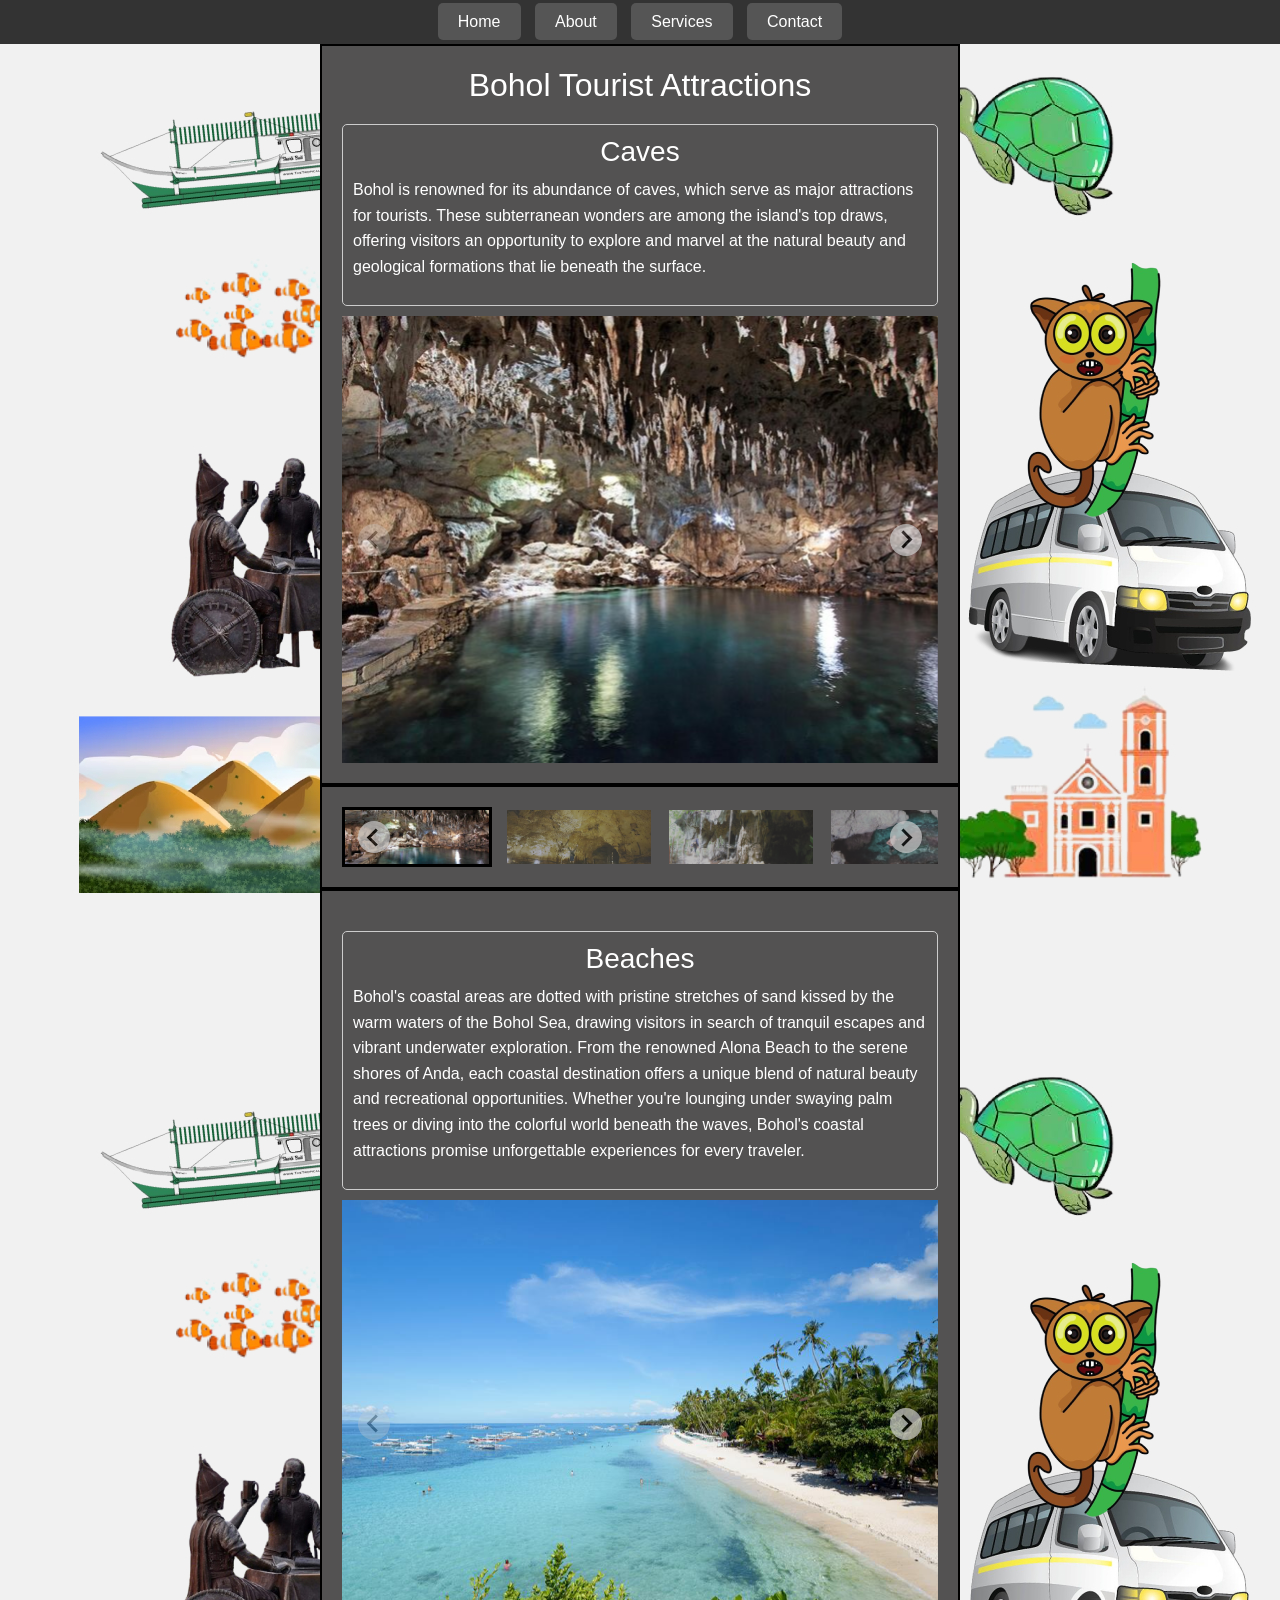
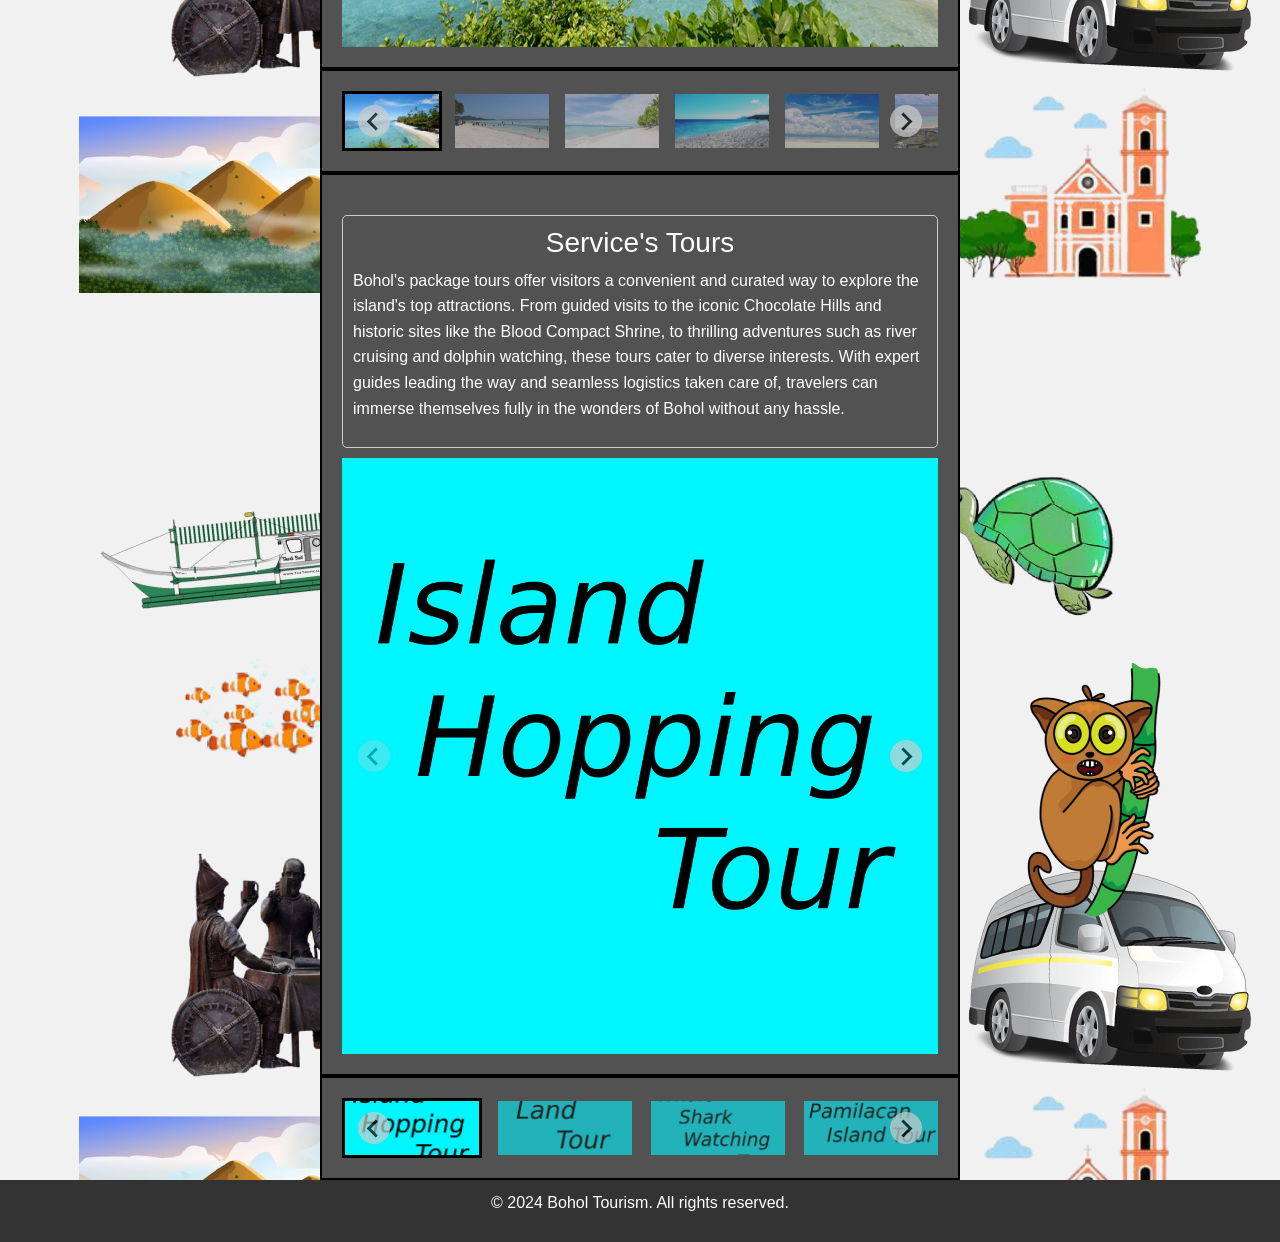
<file: index.html>
<!DOCTYPE html>
<html lang="en">
<head>
<meta charset="utf-8">
<meta name="viewport" content="width=device-width, initial-scale=1">
<title>Home</title>
<style>
  body {
    background-image: url("././assets/images/Background.jpg");
    background-size: cover;
    background-repeat: no-repeat;
    background-position: end;
    margin: 0;
    padding: 0;
    height: 100vh; 
  }
</style>
<link href="https://cdn.jsdelivr.net/npm/bootstrap@5.2.3/dist/css/bootstrap.min.css" rel="stylesheet" integrity="sha384-rbsA2VBKQhggwzxH7pPCaAqO46MgnOM80zW1RWuH61DGLwZJEdK2Kadq2F9CUG65" crossorigin="anonymous">
<link rel="stylesheet" href="style.css"/>
<link rel="stylesheet" href="https://cdn.jsdelivr.net/npm/@splidejs/splide@4.1.4/dist/css/splide.min.css">
</head>
<body>

  <div class="top-bar">
    <a href="index.html" class="active">Home</a>
    <a href="about.html"class="active">About</a>
    <a href="services.html"class="active">Services</a>
    <a href="contact.html"class="active">Contact</a>
  </div>
<div class="container">
  <h2><center>Bohol Tourist Attractions</center></h2>
  <div class="tourist-spots">
    <div class="tourist-spot">
      <h3>Caves</h3>
      <p>Bohol is renowned for its abundance of caves, which serve as major attractions for tourists. These subterranean wonders are among the island's top draws, offering visitors an opportunity to explore and marvel at the natural beauty and geological formations that lie beneath the surface.</p>
    </div>
    <section id="image-carousel" class="splide" aria-label="Beautiful Images">
      <div class="splide__track">
        <ul class="splide__list">
          <li class="splide__slide">
            <a href="https://hinagdanancave.com/"><img src="././assets/pics/Hcave.jpg"></a>
          </li>
          <li class="splide__slide">
            <a href="https://www.aroundbohol.com/best-spelunking-caves-in-bohol/kangcaramel-cave/"><img src="././assets/pics/Kcave.jpg"></a>
          </li>
          <li class="splide__slide">
            <a href="https://www.easybook.com/tour/destination/philippines/bohol/bohol/lamanok-caves"><img src="././assets/pics/Lcave.jpg"></a>
          </li>
          <li class="splide__slide">
            <a href="https://guidetothephilippines.ph/destinations-and-attractions/cabagnow-cave"><img src="././assets/pics/Ccave.jpg"></a>
          </li>
        </ul>
      </div>
    </section>
  </div>
</div>

<div class="container">
  <section id="Thumbnail-carousel" class="splide" aria-label="Thumbnail Images">
    <div class="splide__track">
      <ul class="splide__list">
        <li class="splide__slide">
          <img src="././assets/pics/Hcave.jpg" alt="">
        </li>
        <li class="splide__slide">
          <img src="././assets/pics/Kcave.jpg" alt="">
        </li>
        <li class="splide__slide">
          <img src="././assets/pics/Lcave.jpg" alt="">
        </li>
        <li class="splide__slide">
            <img src="././assets/pics/Ccave.jpg" alt="">
          </li>
      </ul>
    </div>
  </section>
</div>

<div class="container">
  <div class="tourist-spots">
    <div class="tourist-spot">
      <h3>Beaches</h3>
      <p>Bohol's coastal areas are dotted with pristine stretches of sand kissed by the warm waters of the Bohol Sea, drawing visitors in search of tranquil escapes and vibrant underwater exploration. From the renowned Alona Beach to the serene shores of Anda, each coastal destination offers a unique blend of natural beauty and recreational opportunities. Whether you're lounging under swaying palm trees or diving into the colorful world beneath the waves, Bohol's coastal attractions promise unforgettable experiences for every traveler.</p>
    </div>
    <section id="image-carousel2" class="splide" aria-label="Beautiful Images">
      <div class="splide__track">
        <ul class="splide__list">
          <li class="splide__slide">
            <a href="https://www.tripadvisor.com.ph/Attraction_Review-g1036817-d2646616-Reviews-Alona_Beach-Panglao_Island_Bohol_Province_Visayas.html"><img src="././assets/pics/Abeach.jpg"></a>
          </li>
          <li class="splide__slide">
            <a href="https://www.tripadvisor.com.ph/Hotel_Review-g294259-d3320092-Reviews-Anda_de_Boracay_White_Sand_Beach_Resort-Bohol_Island_Bohol_Province_Visayas.html"><img src="././assets/pics/ADBbeach.jpg"></a>
          </li>
          <li class="splide__slide">
            <a href="https://www.tripadvisor.com.ph/Attraction_Review-g1036817-d4168308-Reviews-Dumaluan_Beach-Panglao_Island_Bohol_Province_Visayas.html"><img src="././assets/pics/Dbeach.jpg"></a>
          </li>
          <li class="splide__slide">
            <a href="https://www.tripadvisor.com.ph/Attraction_Review-g1439399-d7142287-Reviews-Canuba_Beach-Jagna_Bohol_Island_Bohol_Province_Visayas.html"><img src="././assets/pics/Cbeach.jpg"></a>
          </li>
          <li class="splide__slide">
            <a href="https://www.tripadvisor.com.ph/Attraction_Review-g1036817-d4014251-Reviews-Doljo_Beach-Panglao_Island_Bohol_Province_Visayas.html"><img src="././assets/pics/Dobeach.jpg"></a>
          </li>
          <li class="splide__slide">
            <a href="https://www.philippinebeaches.org/momo-beach-bohol-important-tips/"><img src="././assets/pics/Mbeach.jpg"></a>
          </li>
        </ul>
      </div>
    </section>
  </div>
</div>

<div class="container">
  <section id="Thumbnail-carousel2" class="splide" aria-label="Thumbnail Images">
    <div class="splide__track">
      <ul class="splide__list">
        <li class="splide__slide">
          <img src="././assets/pics/Abeach.jpg" alt="">
        </li>
        <li class="splide__slide">
          <img src="././assets/pics/ADBbeach.jpg" alt="">
        </li>
        <li class="splide__slide">
          <img src="././assets/pics/Dbeach.jpg" alt="">
        </li>
        <li class="splide__slide">
            <img src="././assets/pics/Cbeach.jpg" alt="">
          </li>
          <li class="splide__slide">
            <img src="././assets/pics/Dobeach.jpg" alt="">
          </li>
          <li class="splide__slide">
            <img src="././assets/pics/Mbeach.jpg" alt="">
          </li>
      </ul>
    </div>
  </section>
</div>
<div class="container">
    <div class="tourist-spots">
      <div class="tourist-spot">
        <h3>Service's Tours</h3>
        <p>Bohol's package tours offer visitors a convenient and curated way to explore the island's top attractions. From guided visits to the iconic Chocolate Hills and historic sites like the Blood Compact Shrine, to thrilling adventures such as river cruising and dolphin watching, these tours cater to diverse interests. With expert guides leading the way and seamless logistics taken care of, travelers can immerse themselves fully in the wonders of Bohol without any hassle.</p>
      </div>
      <section id="image-carousel3" class="splide" aria-label="Beautiful Images">
        <div class="splide__track">
          <ul class="splide__list">
            <li class="splide__slide">
              <a href="Islandhopping.html"><img src="././assets/pics/New Project (7).jpg"></a>
            </li>
            <li class="splide__slide">
              <a href="Landtour.html"><img src="././assets/pics/New Project (8).jpg"></a>
            </li>
            <li class="splide__slide">
              <a href="whaleshark.html"><img src="././assets/pics/New Project (9).jpg"></a>
            </li>
            <li class="splide__slide">
              <a href="pamilacan.html"><img src="././assets/pics/New Project (10).jpg"></a>
            </li>
          </ul>
        </div>
      </section>
    </div>
  </div>
  
  <div class="container">
    <section id="Thumbnail-carousel3" class="splide" aria-label="Thumbnail Images">
      <div class="splide__track">
        <ul class="splide__list">
          <li class="splide__slide">
            <img src="././assets/pics/New Project (7).jpg" alt="">
          </li>
          <li class="splide__slide">
            <img src="././assets/pics/New Project (8).jpg" alt="">
          </li>
          <li class="splide__slide">
            <img src="././assets/pics/New Project (9).jpg" alt="">
          </li>
          <li class="splide__slide">
              <img src="././assets/pics/New Project (10).jpg" alt="">
            </li>
        </ul>
      </div>
    </section>
  </div>
  <footer>
    <div class="footer">
        <center>
      <p>&copy; 2024 Bohol Tourism. All rights reserved.</p>
      </center>
    </div>
  </footer>


<script src="https://cdn.jsdelivr.net/npm/@splidejs/splide@4.1.4/dist/js/splide.min.js"></script>
<script>
  document.addEventListener('DOMContentLoaded', function () {
    var main1 = new Splide('#image-carousel', {
      pagination: false,
      arrows: true, // Add arrows for navigation
    });

    var thumbnails1 = new Splide('#Thumbnail-carousel', {
      fixedWidth: 150,
      fixedHeight: 60,
      gap: 12,
      rewind: true,
      pagination: false,
      isNavigation: true,
      breakpoints: {
        600: {
          fixedWidth: 60,
          fixedHeight: 44,
        },
      },
    });

    main1.sync(thumbnails1);
    main1.mount();
    thumbnails1.mount();

    var main2 = new Splide('#image-carousel2', {
      pagination: false,
      arrows: true, // Add arrows for navigation
    });

    var thumbnails2 = new Splide('#Thumbnail-carousel2', {
      fixedWidth: 100,
      fixedHeight: 60,
      gap: 10,
      rewind: true,
      pagination: false,
      isNavigation: true,
      breakpoints: {
        600: {
          fixedWidth: 60,
          fixedHeight: 44,
        },
      },
    });

    main2.sync(thumbnails2);
    main2.mount();
    thumbnails2.mount();

    var main3 = new Splide('#image-carousel3', {
      pagination: false,
      arrows: true, // Add arrows for navigation
    });

    var thumbnails3 = new Splide('#Thumbnail-carousel3', {
      fixedWidth: 140,
      fixedHeight: 60,
      gap: 13,
      rewind: true,
      pagination: false,
      isNavigation: true,
      breakpoints: {
        600: {
          fixedWidth: 60,
          fixedHeight: 44,
        },
      },
    });

    main3.sync(thumbnails3);
    main3.mount();
    thumbnails3.mount();
  });
</script>
  </body>
  </html>
</file>
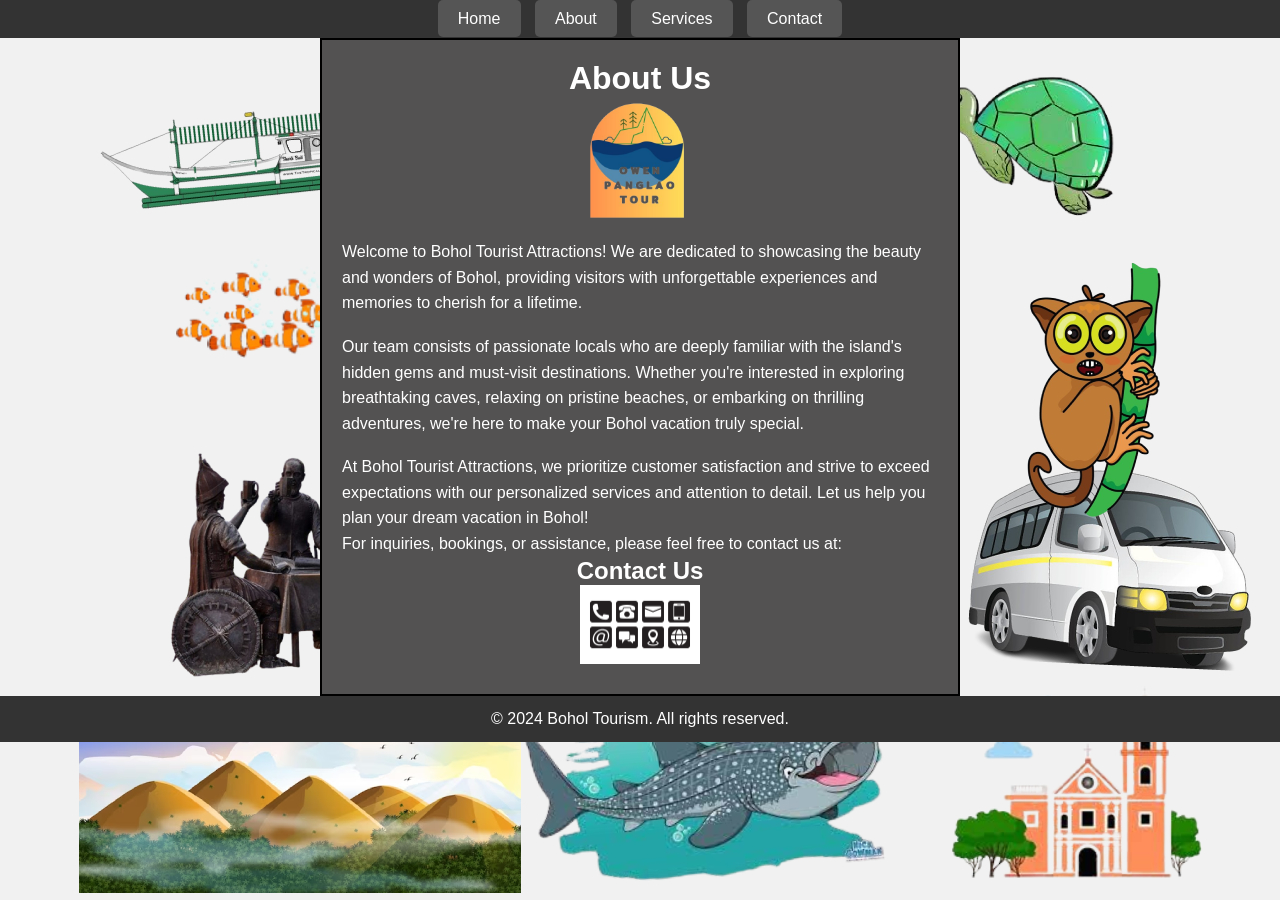
<file: about.html>
<!DOCTYPE html>
<html lang="en">
<head>
<meta charset="utf-8">
<meta name="viewport" content="width=device-width, initial-scale=1">
<title>About Us - Bohol Tourist Attractions</title>
<link rel="stylesheet" href="style.css">
</head>
<body>
    <div class="top-bar">
      <a href="index.html" class="active">Home</a>
        <a href="about.html"class="active">About</a>
        <a href="services.html"class="active">Services</a>
        <a href="contact.html"class="active">Contact</a>
      </div>
<div class="container">
  <h1>About Us</h1>
  <div class="alogo"><center>
    <a href="index.html"><img src="././assets/pics/logo.png"></a></center>
   </div>
  <p>Welcome to Bohol Tourist Attractions! We are dedicated to showcasing the beauty and wonders of Bohol, providing visitors with unforgettable experiences and memories to cherish for a lifetime.</p>
  <br>
  <p>Our team consists of passionate locals who are deeply familiar with the island's hidden gems and must-visit destinations. Whether you're interested in exploring breathtaking caves, relaxing on pristine beaches, or embarking on thrilling adventures, we're here to make your Bohol vacation truly special.</p>
  <br>
  <p>At Bohol Tourist Attractions, we prioritize customer satisfaction and strive to exceed expectations with our personalized services and attention to detail. Let us help you plan your dream vacation in Bohol!</p>
  <p>For inquiries, bookings, or assistance, please feel free to contact us at:</p>
  <h2>Contact Us</h2>
  <div class="logo">
 <a href="contact.html"><img src="././assets/pics/contact.jpg"></a></div>
</div>
<footer>
    <div class="footer">
        <center>
      <p>&copy; 2024 Bohol Tourism. All rights reserved.</p>
      </center>
    </div>
  </footer>

</body>
</html>
</file>
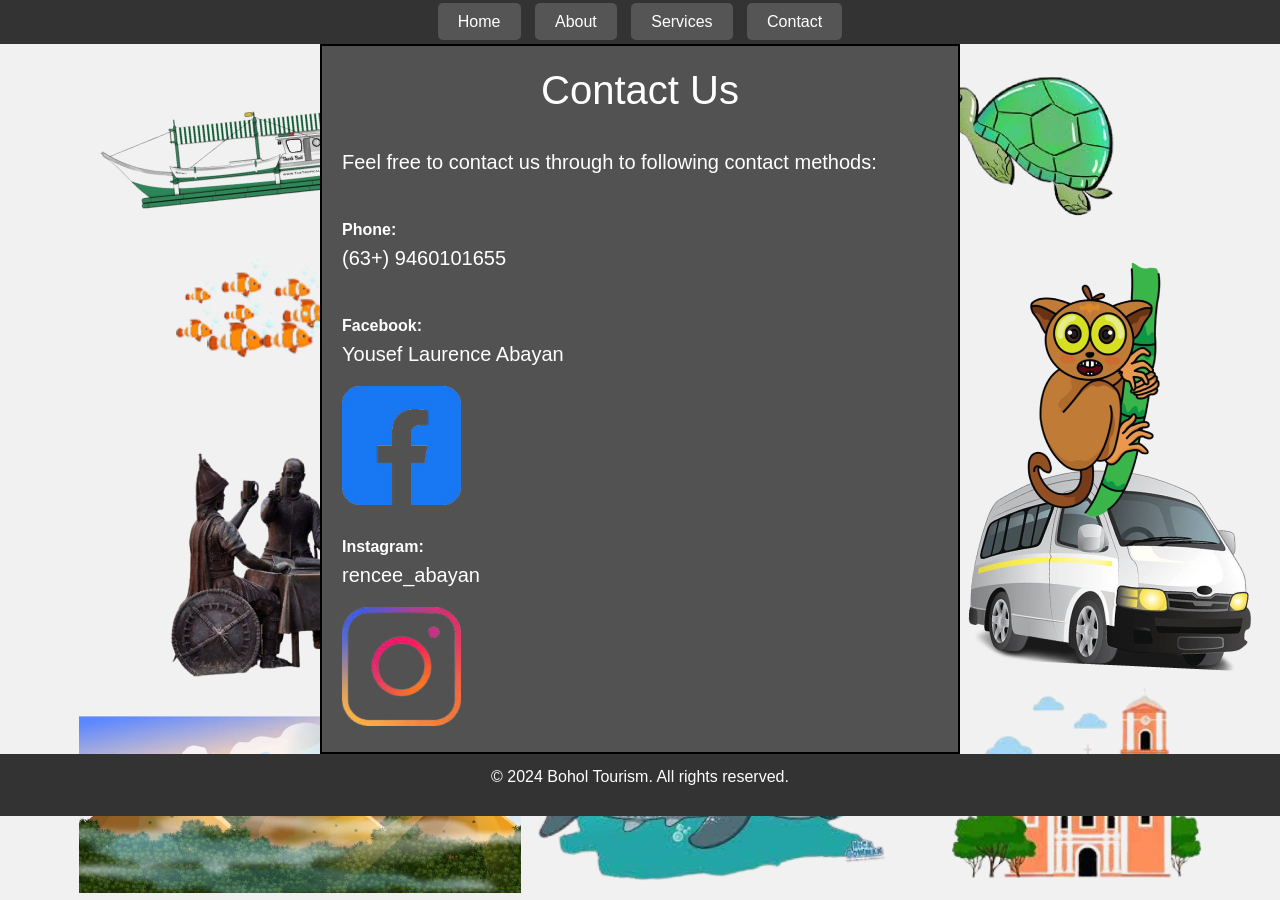
<file: contact.html>
<!doctype html>
<html lang="en">
    <head>
        <meta charset="utf-8">
<meta name="viewport" content="width=device-width, initial-scale=1">
<link href="https://cdn.jsdelivr.net/npm/bootstrap@5.2.3/dist/css/bootstrap.min.css" rel="stylesheet" integrity="sha384-rbsA2VBKQhggwzxH7pPCaAqO46MgnOM80zW1RWuH61DGLwZJEdK2Kadq2F9CUG65" crossorigin="anonymous">
<link rel="stylesheet" href="style.css"/>
<link rel="stylesheet" href="https://cdn.jsdelivr.net/npm/@splidejs/splide@4.1.4/dist/css/splide.min.css">
</head>
<title>Contact</title>
<div class="top-bar">
  <a href="index.html" class="active">Home</a>
  <a href="about.html"class="active">About</a>
  <a href="services.html"class="active">Services</a>
  <a href="contact.html"class="active">Contact</a>
</div>
<div class="container">
                <h1>Contact Us</h1>
                <br>
                <p class="lead">Feel free to contact us through to following contact methods:</p>
                <br>
                <strong>Phone:</strong><p class="lead"> (63+) 9460101655</p>
                <br>
                <strong>Facebook: </strong><p class="lead"> Yousef Laurence Abayan</p>
        
                <div class="flogo">
                  <a href="https://www.facebook.com/youseflaurence.abayan.52/"><img src="././assets/pics/Fb.png"></a>
                 </div>
              <br>
              <strong>Instagram:</strong><p class="lead"> rencee_abayan</p>
              
              <div class="ilogo">
                <a href="https://www.instagram.com/rencee_abayan/"><img src="././assets/pics/Insta.png"></a>
               </div>
              </div>
              </div>
              <footer>
                <div class="footer">
                    <center>
                  <p>&copy; 2024 Bohol Tourism. All rights reserved.</p>
                  </center>
                </div>
              </footer>
        </body>
 </html>
</file>
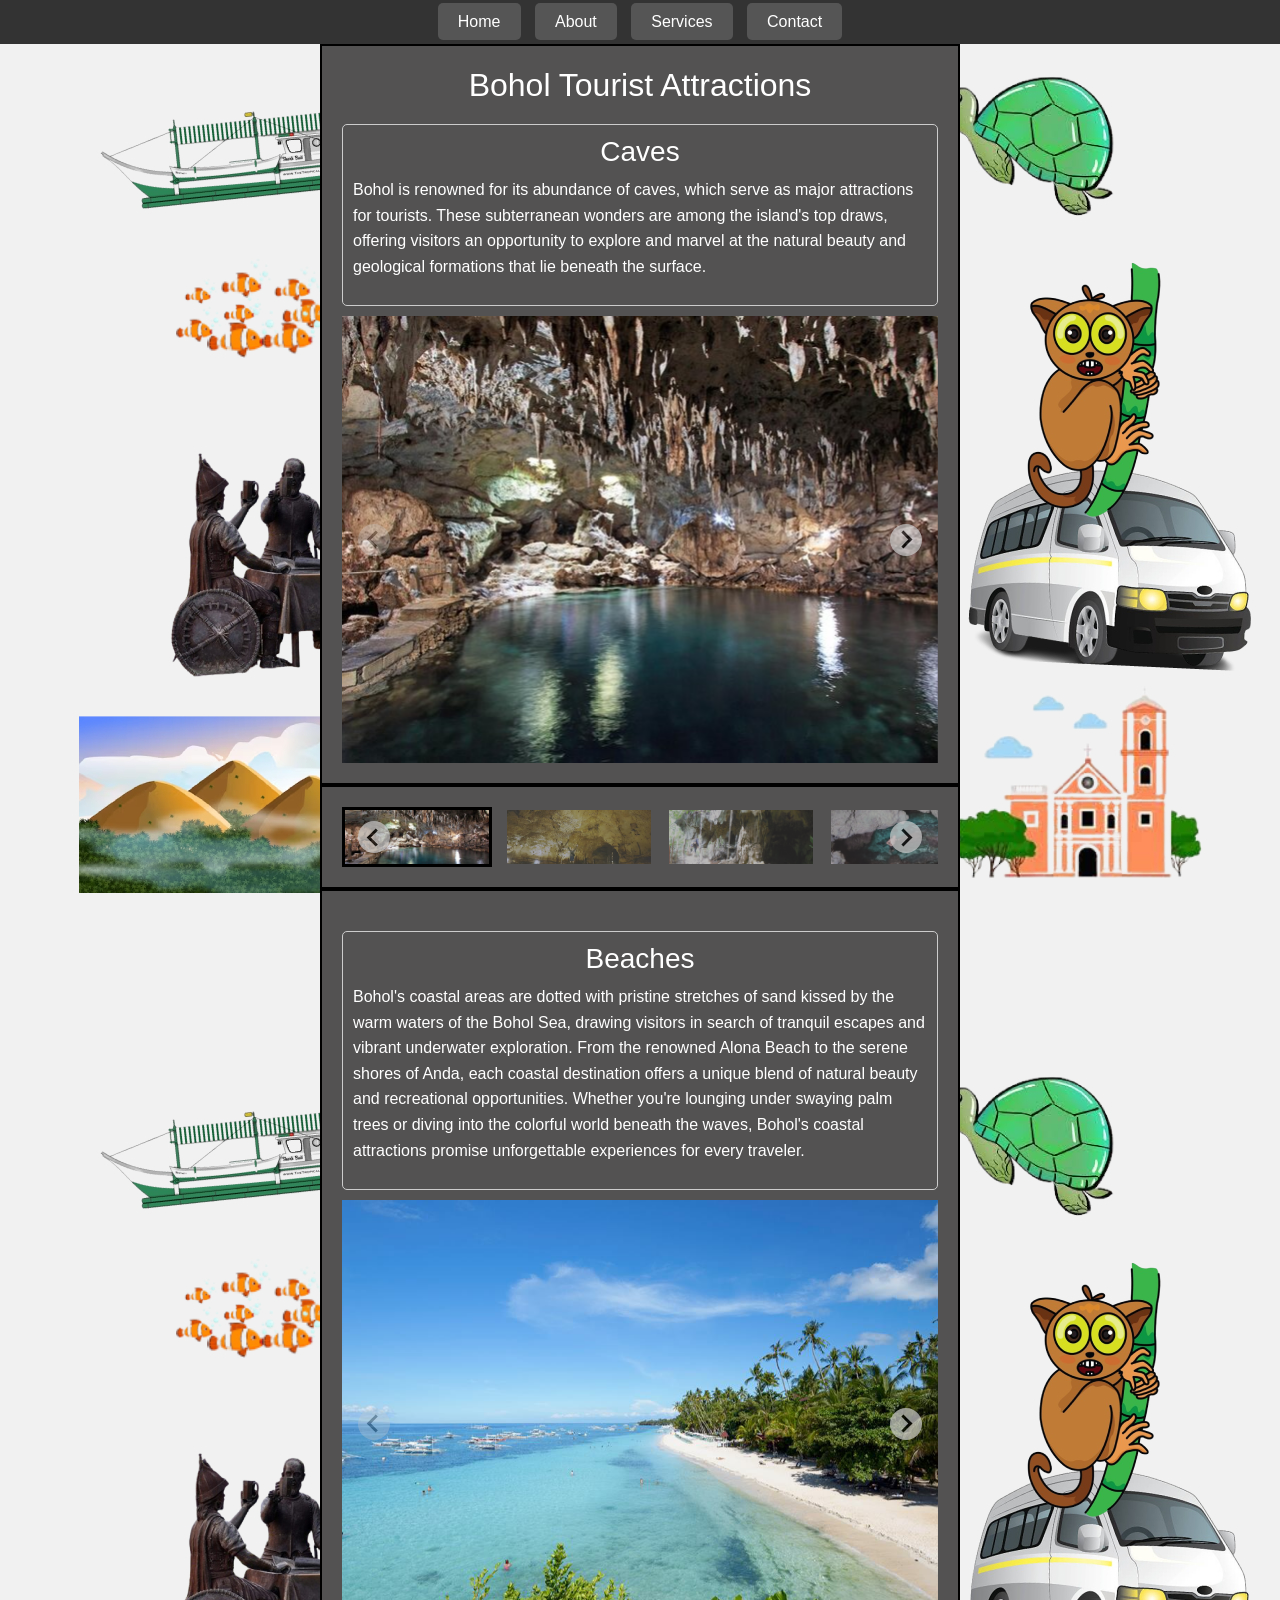
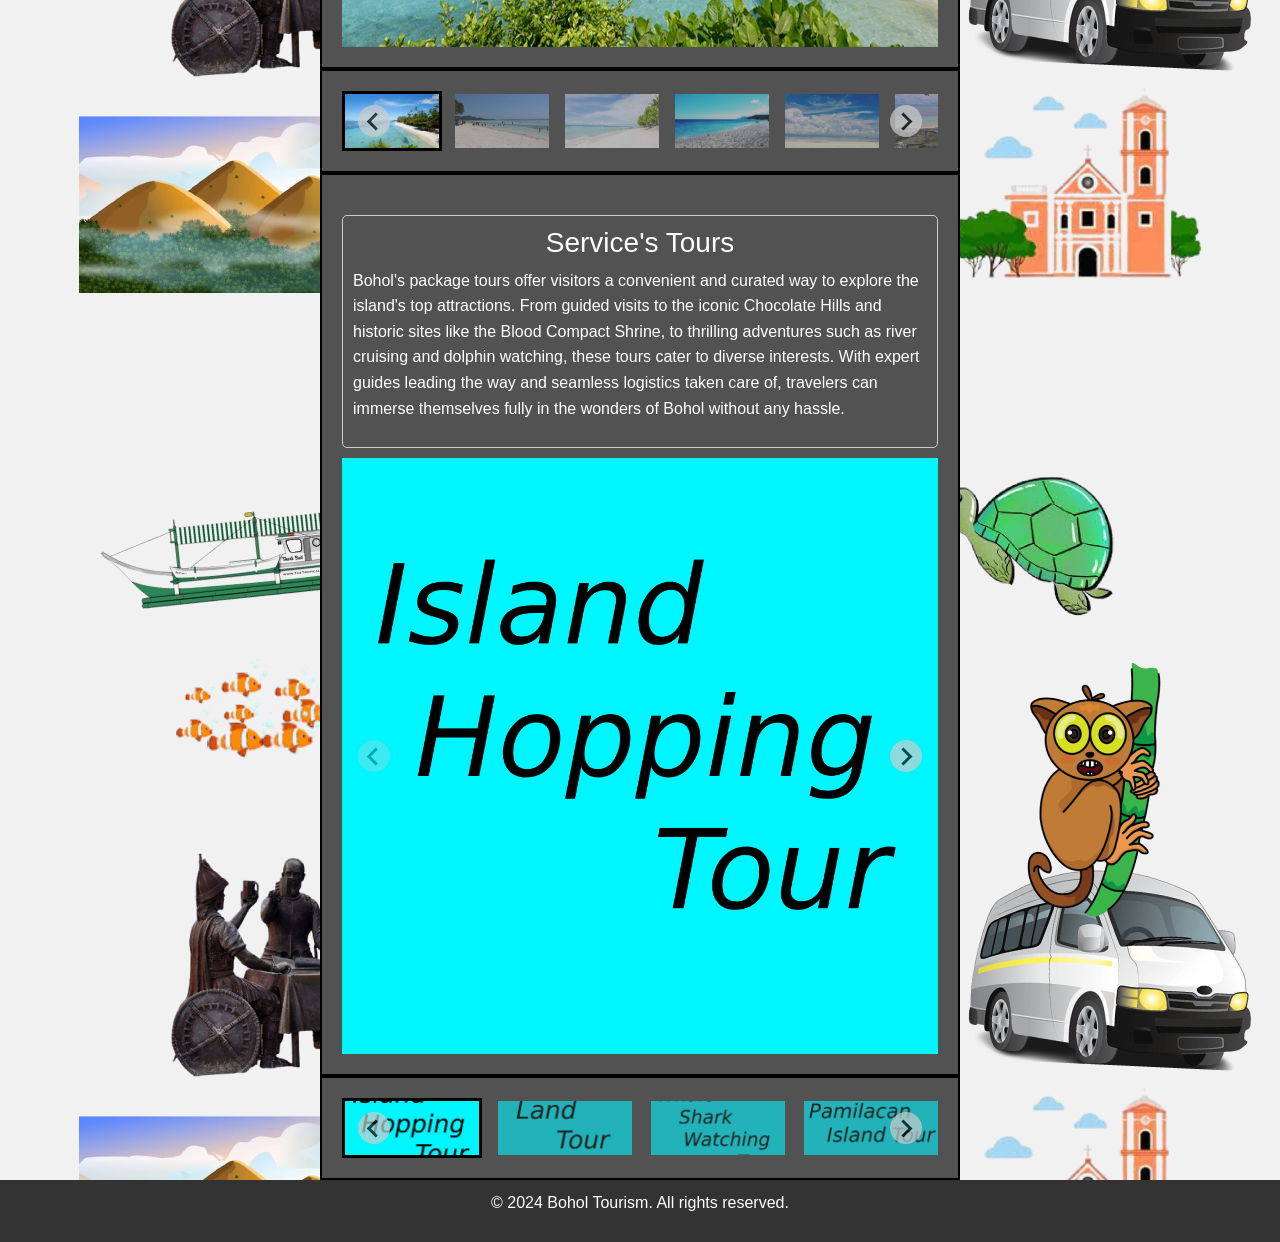
<file: home.html>
<!DOCTYPE html>
<html lang="en">
<head>
<meta charset="utf-8">
<meta name="viewport" content="width=device-width, initial-scale=1">
<title>Discussion 101</title>
<style>
  body {
    background-image: url("././assets/images/Background.jpg");
    background-size: cover;
    background-repeat: no-repeat;
    background-position: end;
    margin: 0;
    padding: 0;
    height: 100vh; 
  }
</style>
<link href="https://cdn.jsdelivr.net/npm/bootstrap@5.2.3/dist/css/bootstrap.min.css" rel="stylesheet" integrity="sha384-rbsA2VBKQhggwzxH7pPCaAqO46MgnOM80zW1RWuH61DGLwZJEdK2Kadq2F9CUG65" crossorigin="anonymous">
<link rel="stylesheet" href="style.css"/>
<link rel="stylesheet" href="https://cdn.jsdelivr.net/npm/@splidejs/splide@4.1.4/dist/css/splide.min.css">
</head>
<body>

  <div class="top-bar">
    <a href="home.html" class="active">Home</a>
    <a href="about.html"class="active">About</a>
    <a href="services.html"class="active">Services</a>
    <a href="contact.html"class="active">Contact</a>
  </div>
<div class="container">
  <h2><center>Bohol Tourist Attractions</center></h2>
  <div class="tourist-spots">
    <div class="tourist-spot">
      <h3>Caves</h3>
      <p>Bohol is renowned for its abundance of caves, which serve as major attractions for tourists. These subterranean wonders are among the island's top draws, offering visitors an opportunity to explore and marvel at the natural beauty and geological formations that lie beneath the surface.</p>
    </div>
    <section id="image-carousel" class="splide" aria-label="Beautiful Images">
      <div class="splide__track">
        <ul class="splide__list">
          <li class="splide__slide">
            <a href="https://hinagdanancave.com/"><img src="././assets/pics/Hcave.jpg"></a>
          </li>
          <li class="splide__slide">
            <a href="https://www.aroundbohol.com/best-spelunking-caves-in-bohol/kangcaramel-cave/"><img src="././assets/pics/Kcave.jpg"></a>
          </li>
          <li class="splide__slide">
            <a href="https://www.easybook.com/tour/destination/philippines/bohol/bohol/lamanok-caves"><img src="././assets/pics/Lcave.jpg"></a>
          </li>
          <li class="splide__slide">
            <a href="https://guidetothephilippines.ph/destinations-and-attractions/cabagnow-cave"><img src="././assets/pics/Ccave.jpg"></a>
          </li>
        </ul>
      </div>
    </section>
  </div>
</div>

<div class="container">
  <section id="Thumbnail-carousel" class="splide" aria-label="Thumbnail Images">
    <div class="splide__track">
      <ul class="splide__list">
        <li class="splide__slide">
          <img src="././assets/pics/Hcave.jpg" alt="">
        </li>
        <li class="splide__slide">
          <img src="././assets/pics/Kcave.jpg" alt="">
        </li>
        <li class="splide__slide">
          <img src="././assets/pics/Lcave.jpg" alt="">
        </li>
        <li class="splide__slide">
            <img src="././assets/pics/Ccave.jpg" alt="">
          </li>
      </ul>
    </div>
  </section>
</div>

<div class="container">
  <div class="tourist-spots">
    <div class="tourist-spot">
      <h3>Beaches</h3>
      <p>Bohol's coastal areas are dotted with pristine stretches of sand kissed by the warm waters of the Bohol Sea, drawing visitors in search of tranquil escapes and vibrant underwater exploration. From the renowned Alona Beach to the serene shores of Anda, each coastal destination offers a unique blend of natural beauty and recreational opportunities. Whether you're lounging under swaying palm trees or diving into the colorful world beneath the waves, Bohol's coastal attractions promise unforgettable experiences for every traveler.</p>
    </div>
    <section id="image-carousel2" class="splide" aria-label="Beautiful Images">
      <div class="splide__track">
        <ul class="splide__list">
          <li class="splide__slide">
            <a href="https://www.tripadvisor.com.ph/Attraction_Review-g1036817-d2646616-Reviews-Alona_Beach-Panglao_Island_Bohol_Province_Visayas.html"><img src="././assets/pics/Abeach.jpg"></a>
          </li>
          <li class="splide__slide">
            <a href="https://www.tripadvisor.com.ph/Hotel_Review-g294259-d3320092-Reviews-Anda_de_Boracay_White_Sand_Beach_Resort-Bohol_Island_Bohol_Province_Visayas.html"><img src="././assets/pics/ADBbeach.jpg"></a>
          </li>
          <li class="splide__slide">
            <a href="https://www.tripadvisor.com.ph/Attraction_Review-g1036817-d4168308-Reviews-Dumaluan_Beach-Panglao_Island_Bohol_Province_Visayas.html"><img src="././assets/pics/Dbeach.jpg"></a>
          </li>
          <li class="splide__slide">
            <a href="https://www.tripadvisor.com.ph/Attraction_Review-g1439399-d7142287-Reviews-Canuba_Beach-Jagna_Bohol_Island_Bohol_Province_Visayas.html"><img src="././assets/pics/Cbeach.jpg"></a>
          </li>
          <li class="splide__slide">
            <a href="https://www.tripadvisor.com.ph/Attraction_Review-g1036817-d4014251-Reviews-Doljo_Beach-Panglao_Island_Bohol_Province_Visayas.html"><img src="././assets/pics/Dobeach.jpg"></a>
          </li>
          <li class="splide__slide">
            <a href="https://www.philippinebeaches.org/momo-beach-bohol-important-tips/"><img src="././assets/pics/Mbeach.jpg"></a>
          </li>
        </ul>
      </div>
    </section>
  </div>
</div>

<div class="container">
  <section id="Thumbnail-carousel2" class="splide" aria-label="Thumbnail Images">
    <div class="splide__track">
      <ul class="splide__list">
        <li class="splide__slide">
          <img src="././assets/pics/Abeach.jpg" alt="">
        </li>
        <li class="splide__slide">
          <img src="././assets/pics/ADBbeach.jpg" alt="">
        </li>
        <li class="splide__slide">
          <img src="././assets/pics/Dbeach.jpg" alt="">
        </li>
        <li class="splide__slide">
            <img src="././assets/pics/Cbeach.jpg" alt="">
          </li>
          <li class="splide__slide">
            <img src="././assets/pics/Dobeach.jpg" alt="">
          </li>
          <li class="splide__slide">
            <img src="././assets/pics/Mbeach.jpg" alt="">
          </li>
      </ul>
    </div>
  </section>
</div>
<div class="container">
    <div class="tourist-spots">
      <div class="tourist-spot">
        <h3>Service's Tours</h3>
        <p>Bohol's package tours offer visitors a convenient and curated way to explore the island's top attractions. From guided visits to the iconic Chocolate Hills and historic sites like the Blood Compact Shrine, to thrilling adventures such as river cruising and dolphin watching, these tours cater to diverse interests. With expert guides leading the way and seamless logistics taken care of, travelers can immerse themselves fully in the wonders of Bohol without any hassle.</p>
      </div>
      <section id="image-carousel3" class="splide" aria-label="Beautiful Images">
        <div class="splide__track">
          <ul class="splide__list">
            <li class="splide__slide">
              <a href="Islandhopping.html"><img src="././assets/pics/New Project (7).jpg"></a>
            </li>
            <li class="splide__slide">
              <a href="Landtour.html"><img src="././assets/pics/New Project (8).jpg"></a>
            </li>
            <li class="splide__slide">
              <a href="whaleshark.html"><img src="././assets/pics/New Project (9).jpg"></a>
            </li>
            <li class="splide__slide">
              <a href="pamilacan.html"><img src="././assets/pics/New Project (10).jpg"></a>
            </li>
          </ul>
        </div>
      </section>
    </div>
  </div>
  
  <div class="container">
    <section id="Thumbnail-carousel3" class="splide" aria-label="Thumbnail Images">
      <div class="splide__track">
        <ul class="splide__list">
          <li class="splide__slide">
            <img src="././assets/pics/New Project (7).jpg" alt="">
          </li>
          <li class="splide__slide">
            <img src="././assets/pics/New Project (8).jpg" alt="">
          </li>
          <li class="splide__slide">
            <img src="././assets/pics/New Project (9).jpg" alt="">
          </li>
          <li class="splide__slide">
              <img src="././assets/pics/New Project (10).jpg" alt="">
            </li>
        </ul>
      </div>
    </section>
  </div>
  <footer>
    <div class="footer">
        <center>
      <p>&copy; 2024 Bohol Tourism. All rights reserved.</p>
      </center>
    </div>
  </footer>


<script src="https://cdn.jsdelivr.net/npm/@splidejs/splide@4.1.4/dist/js/splide.min.js"></script>
<script>
  document.addEventListener('DOMContentLoaded', function () {
    var main1 = new Splide('#image-carousel', {
      pagination: false,
      arrows: true, // Add arrows for navigation
    });

    var thumbnails1 = new Splide('#Thumbnail-carousel', {
      fixedWidth: 150,
      fixedHeight: 60,
      gap: 12,
      rewind: true,
      pagination: false,
      isNavigation: true,
      breakpoints: {
        600: {
          fixedWidth: 60,
          fixedHeight: 44,
        },
      },
    });

    main1.sync(thumbnails1);
    main1.mount();
    thumbnails1.mount();

    var main2 = new Splide('#image-carousel2', {
      pagination: false,
      arrows: true, // Add arrows for navigation
    });

    var thumbnails2 = new Splide('#Thumbnail-carousel2', {
      fixedWidth: 100,
      fixedHeight: 60,
      gap: 10,
      rewind: true,
      pagination: false,
      isNavigation: true,
      breakpoints: {
        600: {
          fixedWidth: 60,
          fixedHeight: 44,
        },
      },
    });

    main2.sync(thumbnails2);
    main2.mount();
    thumbnails2.mount();

    var main3 = new Splide('#image-carousel3', {
      pagination: false,
      arrows: true, // Add arrows for navigation
    });

    var thumbnails3 = new Splide('#Thumbnail-carousel3', {
      fixedWidth: 140,
      fixedHeight: 60,
      gap: 13,
      rewind: true,
      pagination: false,
      isNavigation: true,
      breakpoints: {
        600: {
          fixedWidth: 60,
          fixedHeight: 44,
        },
      },
    });

    main3.sync(thumbnails3);
    main3.mount();
    thumbnails3.mount();
  });
</script>
  </body>
  </html>
</file>
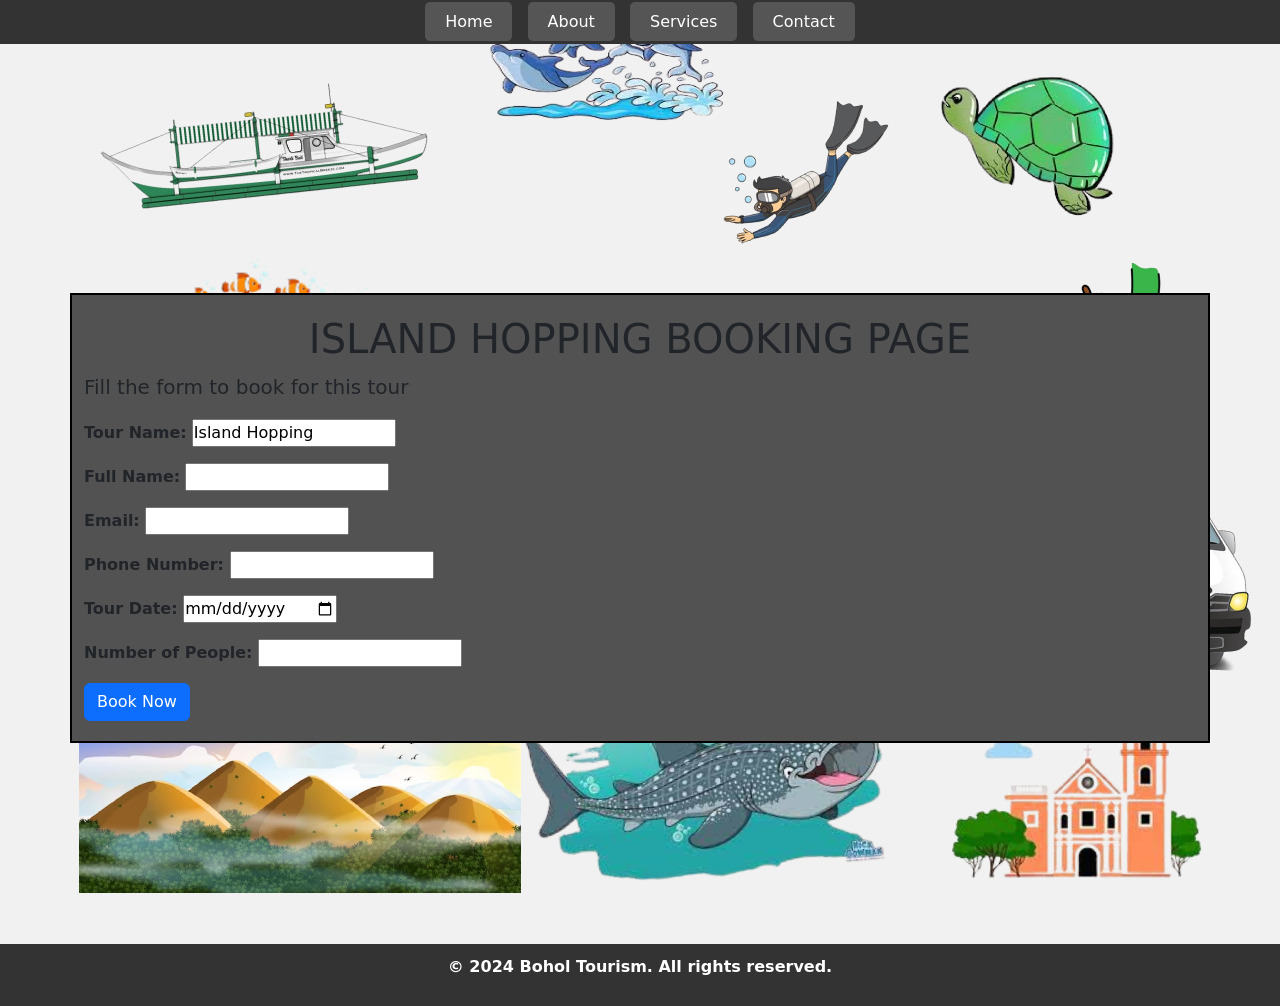
<file: Islandhopping.html>
<html lang="en">
    <head>
      <meta charset="UTF-8">
      <meta name="viewport" content="width=device-width, initial-scale=1.0">
      <title>Islandhopping</title>
      <link rel="stylesheet" href="style.css">
      <link rel="stylesheet" href="https://cdn.jsdelivr.net/npm/bootstrap@5.3.0/dist/css/bootstrap.min.css">
      <script>
        function submitForm() {
          document.getElementById("fullName").value = "";
          document.getElementById("email").value = "";
          document.getElementById("phone").value = "";
          document.getElementById("tourDate").value = "";
          document.getElementById("numberOfPeople").value = "";
    

          alert("Booking successful! Your tour has been booked.We'll call you as soon as possible for billing and confirmation");
        }
      </script>
    </head>
    <body>
      <div class="top-bar">
        <a href="index.html" class="active">Home</a>
        <a href="about.html"class="active">About</a>
        <a href="services.html"class="active">Services</a>
        <a href="contact.html"class="active">Contact</a>
      </div>
      
      <div class="context">
      <div id="content" class="container mt-5">
        <h1>ISLAND HOPPING BOOKING PAGE</h1>
        <p class="lead">Fill the form to book for this tour</p>
        <form action="#" method="post" onsubmit="event.preventDefault(); submitForm();">
      <div class="mb-3">
        <label for="tourName"><strong>Tour Name:</strong></label>
        <input type="text" id="tourName" name="tourName" value="Island Hopping" readonly>
      </div><div class="mb-3">
      <label for="fullName"><strong>Full Name:</strong></label>
      <input type="text" id="fullName" name="fullName" required><br>
    </div><div class="mb-3">
      <label for="email"><strong>Email:</label>
      <input type="email" id="email" name="email" required><br>
    </div><div class="mb-3">
      <label for="phone"><strong>Phone Number:</strong></label>
      <input type="tel" id="phone" name="phone" required><br>
    </div><div class="mb-3">
      <label for="tourDate"><strong>Tour Date:</strong></label>
      <input type="date" id="tourDate" name="tourDate" required><br>
    </div><div class="mb-3">
      <label for="numberOfPeople"><strong>Number of People:</strong></label>
      <input type="number" id="numberOfPeople" name="numberOfPeople" min="1" required><br>
    </div>
      <button type="submit" class="btn btn-primary">Book Now</button>
        </form>
      </div>
    </div>
    </div>
    <footer>
      <div class="footer">
          <center>
        <p>&copy; 2024 Bohol Tourism. All rights reserved.</p>
        </center>
      </div>
    </footer>
    </body.i>
    </html></h1>
</file>
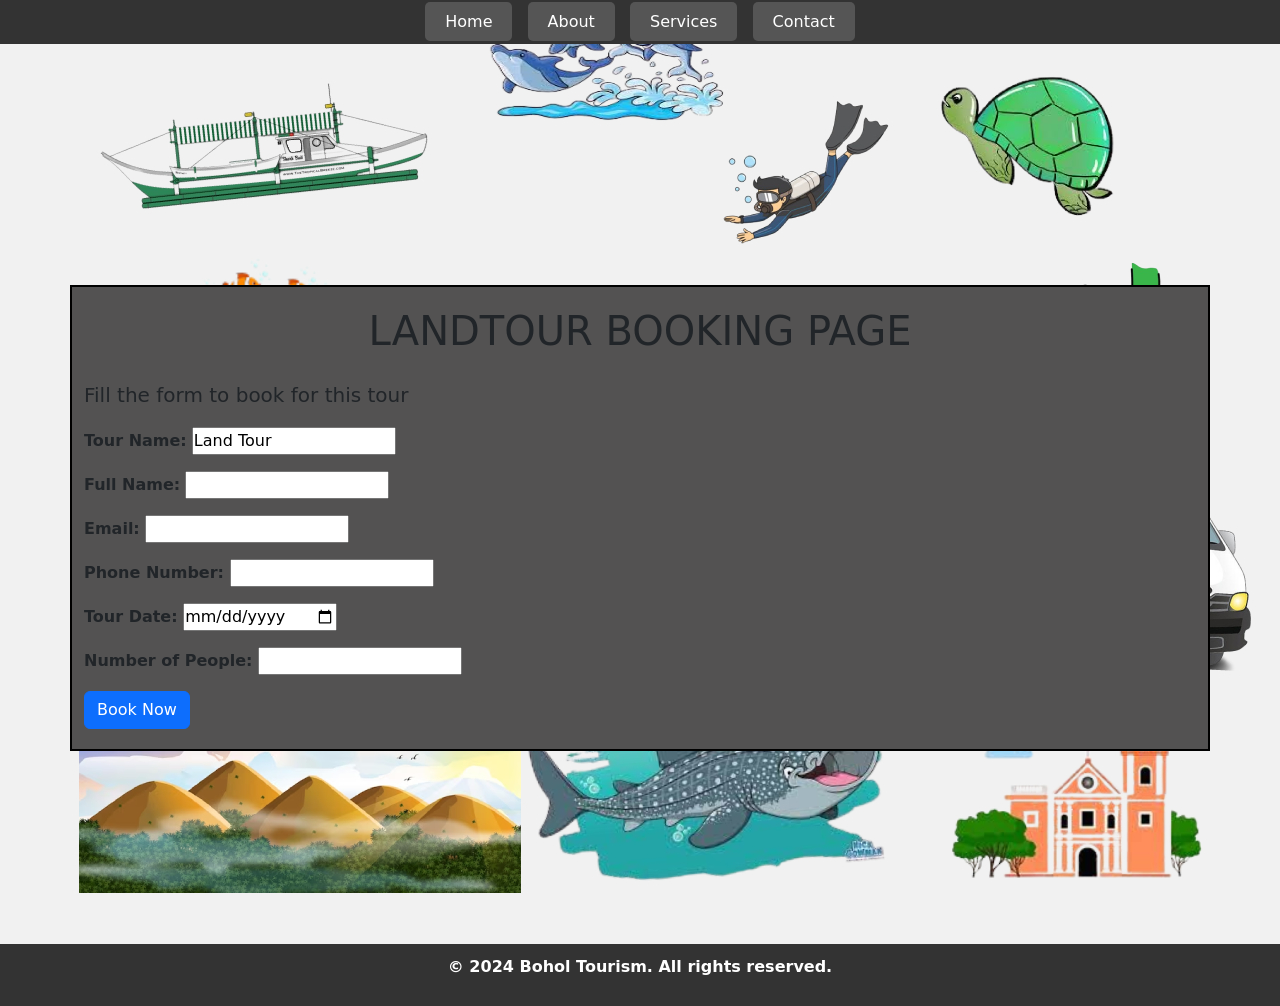
<file: Landtour.html>
<html lang="en">
    <head>
      <meta charset="UTF-8">
      <meta name="viewport" content="width=device-width, initial-scale=1.0">
      <title>LandTour</title>
      <link rel="stylesheet" href="style.css">
      <link rel="stylesheet" href="https://cdn.jsdelivr.net/npm/bootstrap@5.3.0/dist/css/bootstrap.min.css">
      <script>
        function submitForm() {
          document.getElementById("fullName").value = "";
          document.getElementById("email").value = "";
          document.getElementById("phone").value = "";
          document.getElementById("tourDate").value = "";
          document.getElementById("numberOfPeople").value = "";
    

          alert("Booking successful! Your tour has been booked.We'll call you as soon as possible for billing and confirmation");
        }
      </script>
    </head>
    <body class="body2">
    
      <div class="top-bar">
        <a href="index.html" class="active">Home</a>
        <a href="about.html"class="active">About</a>
        <a href="services.html"class="active">Services</a>
        <a href="contact.html"class="active">Contact</a>
      </div>
      
      <div class="context">
  <div id="content" class="container mt-5">
    <h1 class="mb-4">LANDTOUR BOOKING PAGE</h1>
    <p class="lead">Fill the form to book for this tour</p>
    <form action="#" method="post" onsubmit="event.preventDefault(); submitForm();">
      <div class="mb-3">
        <label for="tourName"><strong>Tour Name:</strong></label>
        <input type="text" id="tourName" name="tourName" value="Land Tour" readonly>
      </div><div class="mb-3">
      <label for="fullName"><strong>Full Name:</strong></label>
      <input type="text" id="fullName" name="fullName" required><br>
    </div><div class="mb-3">
      <label for="email"><strong>Email:</label>
      <input type="email" id="email" name="email" required><br>
    </div><div class="mb-3">
      <label for="phone"><strong>Phone Number:</strong></label>
      <input type="tel" id="phone" name="phone" required><br>
    </div><div class="mb-3">
      <label for="tourDate"><strong>Tour Date:</strong></label>
      <input type="date" id="tourDate" name="tourDate" required><br>
    </div><div class="mb-3">
      <label for="numberOfPeople"><strong>Number of People:</strong></label>
      <input type="number" id="numberOfPeople" name="numberOfPeople" min="1" required><br>
    </div>
      <button type="submit" class="btn btn-primary">Book Now</button>
        </form>
    </div>
  </form>
  </div>
</div>
</div>
<footer>
  <div class="footer">
      <center>
    <p>&copy; 2024 Bohol Tourism. All rights reserved.</p>
    </center>
  </div>
</footer>
</body>
</html>
</file>
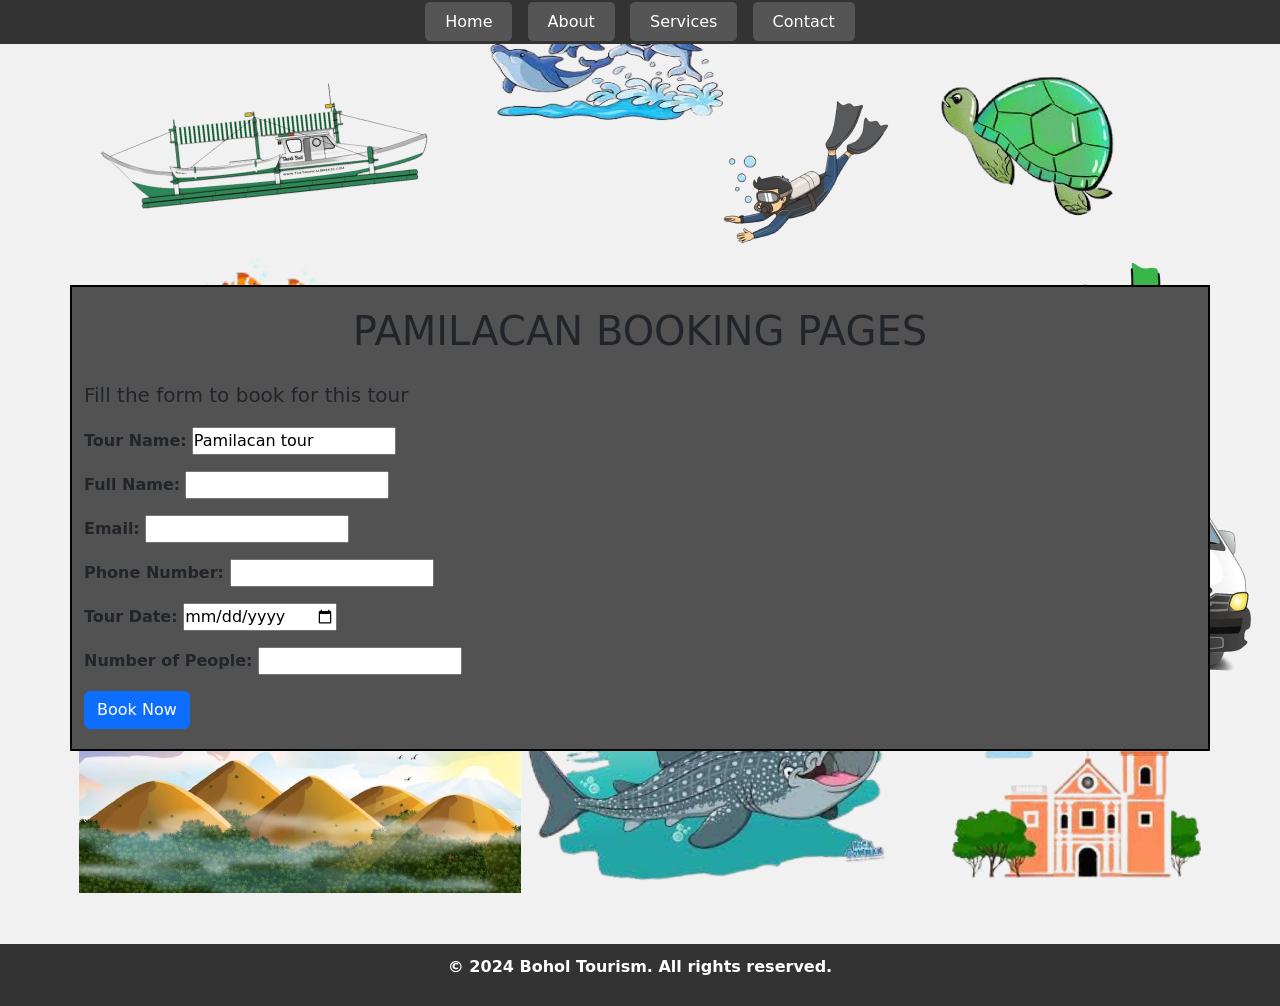
<file: pamilacan.html>
<html lang="en">
    <head>
      <meta charset="UTF-8">
      <meta name="viewport" content="width=device-width, initial-scale=1.0">
      <title>Pamilacan</title>
      <link rel="stylesheet" href="style.css">
      <link rel="stylesheet" href="https://cdn.jsdelivr.net/npm/bootstrap@5.3.0/dist/css/bootstrap.min.css">
      <script>
        function submitForm() {
          document.getElementById("fullName").value = "";
          document.getElementById("email").value = "";
          document.getElementById("phone").value = "";
          document.getElementById("tourDate").value = "";
          document.getElementById("numberOfPeople").value = "";
    

          alert("Booking successful! Your tour has been booked.We'll call you as soon as possible for billing and confirmation");
        }
      </script>
    </head>
    <body class="body2">
    
      <div class="top-bar">
        <a href="index.html" class="active">Home</a>
        <a href="about.html"class="active">About</a>
        <a href="services.html"class="active">Services</a>
        <a href="contact.html"class="active">Contact</a>
      </div>
      
      <div class="context">
  <div id="content" class="container mt-5">
    <h1 class="mb-4">PAMILACAN BOOKING PAGES</h1>
    <p class="lead">Fill the form to book for this tour</p>
    <form action="#" method="post" onsubmit="event.preventDefault(); submitForm();">
      <div class="mb-3">
        <label for="tourName"><strong>Tour Name:</strong></label>
        <input type="text" id="tourName" name="tourName" value="Pamilacan tour" readonly>
      </div><div class="mb-3">
      <label for="fullName"><strong>Full Name:</strong></label>
      <input type="text" id="fullName" name="fullName" required><br>
    </div><div class="mb-3">
      <label for="email"><strong>Email:</label>
      <input type="email" id="email" name="email" required><br>
    </div><div class="mb-3">
      <label for="phone"><strong>Phone Number:</strong></label>
      <input type="tel" id="phone" name="phone" required><br>
    </div><div class="mb-3">
      <label for="tourDate"><strong>Tour Date:</strong></label>
      <input type="date" id="tourDate" name="tourDate" required><br>
    </div><div class="mb-3">
      <label for="numberOfPeople"><strong>Number of People:</strong></label>
      <input type="number" id="numberOfPeople" name="numberOfPeople" min="1" required><br>
    </div>
      <button type="submit" class="btn btn-primary">Book Now</button>
        </form>
    </div>
  </form>
  </div>
</div>
</div>
<footer>
  <div class="footer">
      <center>
    <p>&copy; 2024 Bohol Tourism. All rights reserved.</p>
    </center>
  </div>
</footer>
</body>
</html>
</file>
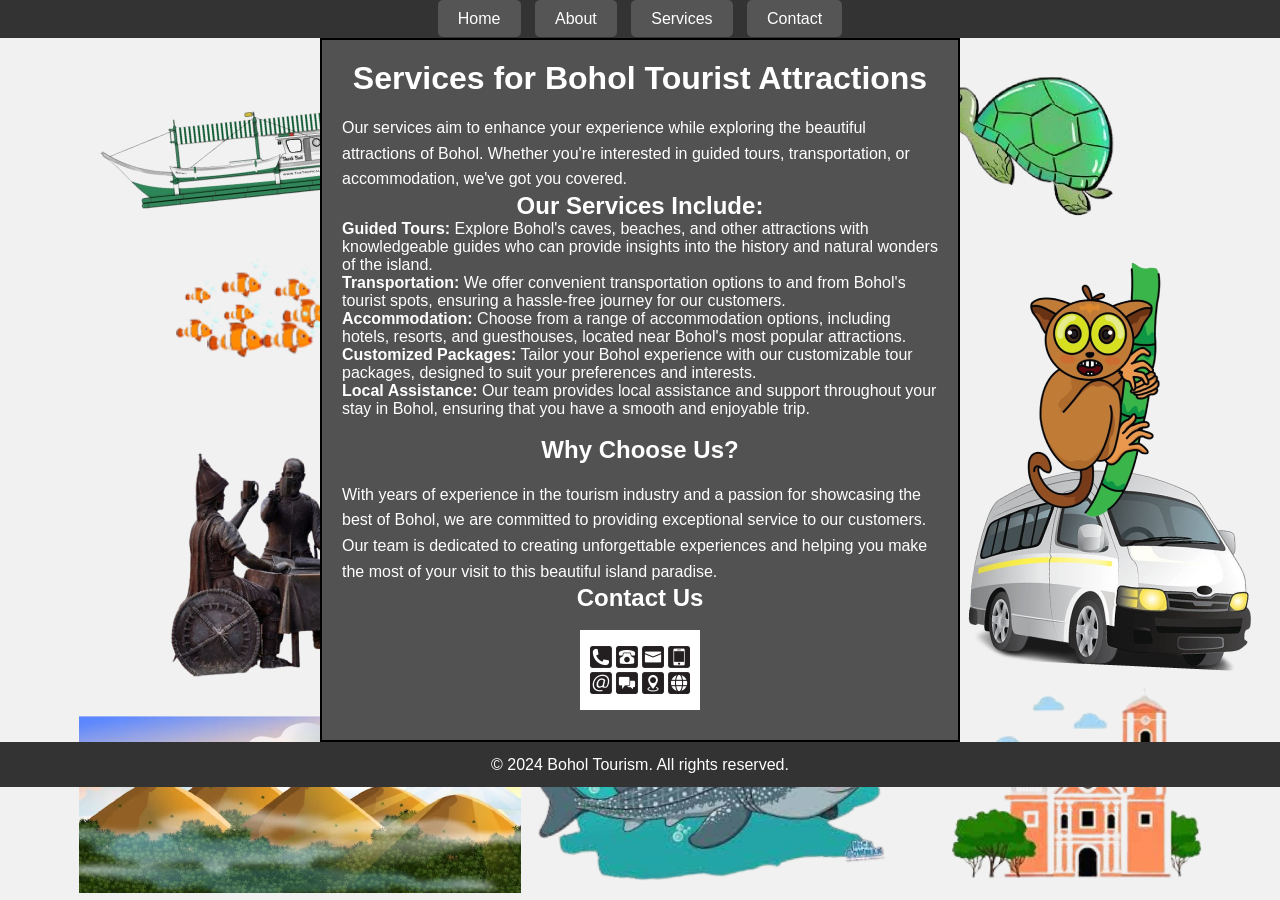
<file: services.html>
<!DOCTYPE html>
<html lang="en">
<head>
<meta charset="utf-8">
<meta name="viewport" content="width=device-width, initial-scale=1">
<title>Services - Bohol Tourist Attractions</title>
<link rel="stylesheet" href="style.css">
</head>
<body>
    <div class="top-bar">
      <a href="index.html" class="active">Home</a>
        <a href="about.html"class="active">About</a>
        <a href="services.html"class="active">Services</a>
        <a href="contact.html"class="active">Contact</a>
      </div>

<div class="container">
  <h1>Services for Bohol Tourist Attractions</h1>
  <br>
  <p>Our services aim to enhance your experience while exploring the beautiful attractions of Bohol. Whether you're interested in guided tours, transportation, or accommodation, we've got you covered.</p>

  <h2>Our Services Include:</h2>
  <ul>
    <li><strong>Guided Tours:</strong> Explore Bohol's caves, beaches, and other attractions with knowledgeable guides who can provide insights into the history and natural wonders of the island.</li>
    <li><strong>Transportation:</strong> We offer convenient transportation options to and from Bohol's tourist spots, ensuring a hassle-free journey for our customers.</li>
    <li><strong>Accommodation:</strong> Choose from a range of accommodation options, including hotels, resorts, and guesthouses, located near Bohol's most popular attractions.</li>
    <li><strong>Customized Packages:</strong> Tailor your Bohol experience with our customizable tour packages, designed to suit your preferences and interests.</li>
    <li><strong>Local Assistance:</strong> Our team provides local assistance and support throughout your stay in Bohol, ensuring that you have a smooth and enjoyable trip.</li>
  </ul>
<br>
  <h2>Why Choose Us?</h2>
  <br>
  <p>With years of experience in the tourism industry and a passion for showcasing the best of Bohol, we are committed to providing exceptional service to our customers. Our team is dedicated to creating unforgettable experiences and helping you make the most of your visit to this beautiful island paradise.</p>

  <h2>Contact Us</h2>
  <br>
  <div class="logo">
 <a href="contact.html"><img src="././assets/pics/contact.jpg"></a></div>
</div>
<footer>
    <div class="footer">
        <center>
      <p>&copy; 2024 Bohol Tourism. All rights reserved.</p>
      </center>
    </div>
  </footer>
</body>
</html>
</file>
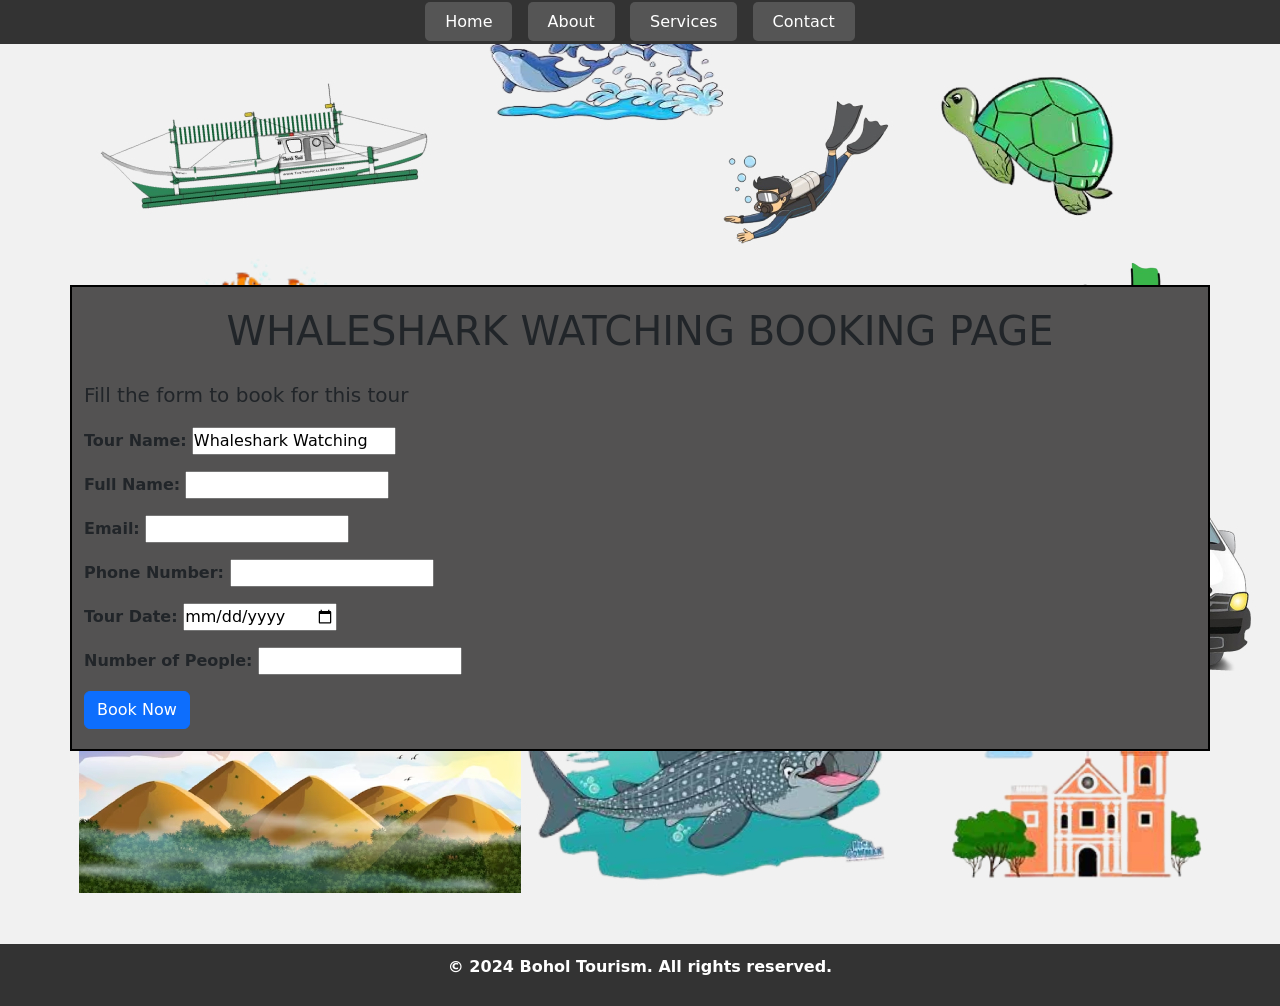
<file: whaleshark.html>
<html lang="en">
    <head>
      <meta charset="UTF-8">
      <meta name="viewport" content="width=device-width, initial-scale=1.0">
      <title>Whaleshark</title>
      <link rel="stylesheet" href="style.css">
      <link rel="stylesheet" href="https://cdn.jsdelivr.net/npm/bootstrap@5.3.0/dist/css/bootstrap.min.css">
      <script>
        function submitForm() {
          document.getElementById("fullName").value = "";
          document.getElementById("email").value = "";
          document.getElementById("phone").value = "";
          document.getElementById("tourDate").value = "";
          document.getElementById("numberOfPeople").value = "";
    

          alert("Booking successful! Your tour has been booked.We'll call you as soon as possible for billing and confirmation");
        }
      </script>
    </head>
    <body class="body4">
    
      <div class="top-bar">
        <a href="index.html" class="active">Home</a>
        <a href="about.html"class="active">About</a>
        <a href="services.html"class="active">Services</a>
        <a href="contact.html"class="active">Contact</a>
      </div>
      <div class="context">
  <div id="content" class="container mt-5">
    <h1 class="mb-4">WHALESHARK WATCHING BOOKING PAGE</h1>
    <p class="lead">Fill the form to book for this tour</p>
    <form action="#" method="post" onsubmit="event.preventDefault(); submitForm();">
      <div class="mb-3">
        <label for="tourName"><strong>Tour Name:</strong></label>
        <input type="text" id="tourName" name="tourName" value="Whaleshark Watching" readonly>
      </div><div class="mb-3">
      <label for="fullName"><strong>Full Name:</strong></label>
      <input type="text" id="fullName" name="fullName" required><br>
    </div><div class="mb-3">
      <label for="email"><strong>Email:</label>
      <input type="email" id="email" name="email" required><br>
    </div><div class="mb-3">
      <label for="phone"><strong>Phone Number:</strong></label>
      <input type="tel" id="phone" name="phone" required><br>
    </div><div class="mb-3">
      <label for="tourDate"><strong>Tour Date:</strong></label>
      <input type="date" id="tourDate" name="tourDate" required><br>
    </div><div class="mb-3">
      <label for="numberOfPeople"><strong>Number of People:</strong></label>
      <input type="number" id="numberOfPeople" name="numberOfPeople" min="1" required><br>
    </div>
      <button type="submit" class="btn btn-primary">Book Now</button>
        </form>
    </div>
  </form>
  </div>
</div>
</div>
<footer>
  <div class="footer">
      <center>
    <p>&copy; 2024 Bohol Tourism. All rights reserved.</p>
    </center>
  </div>
</footer>
</body.l>
</html>
</file>
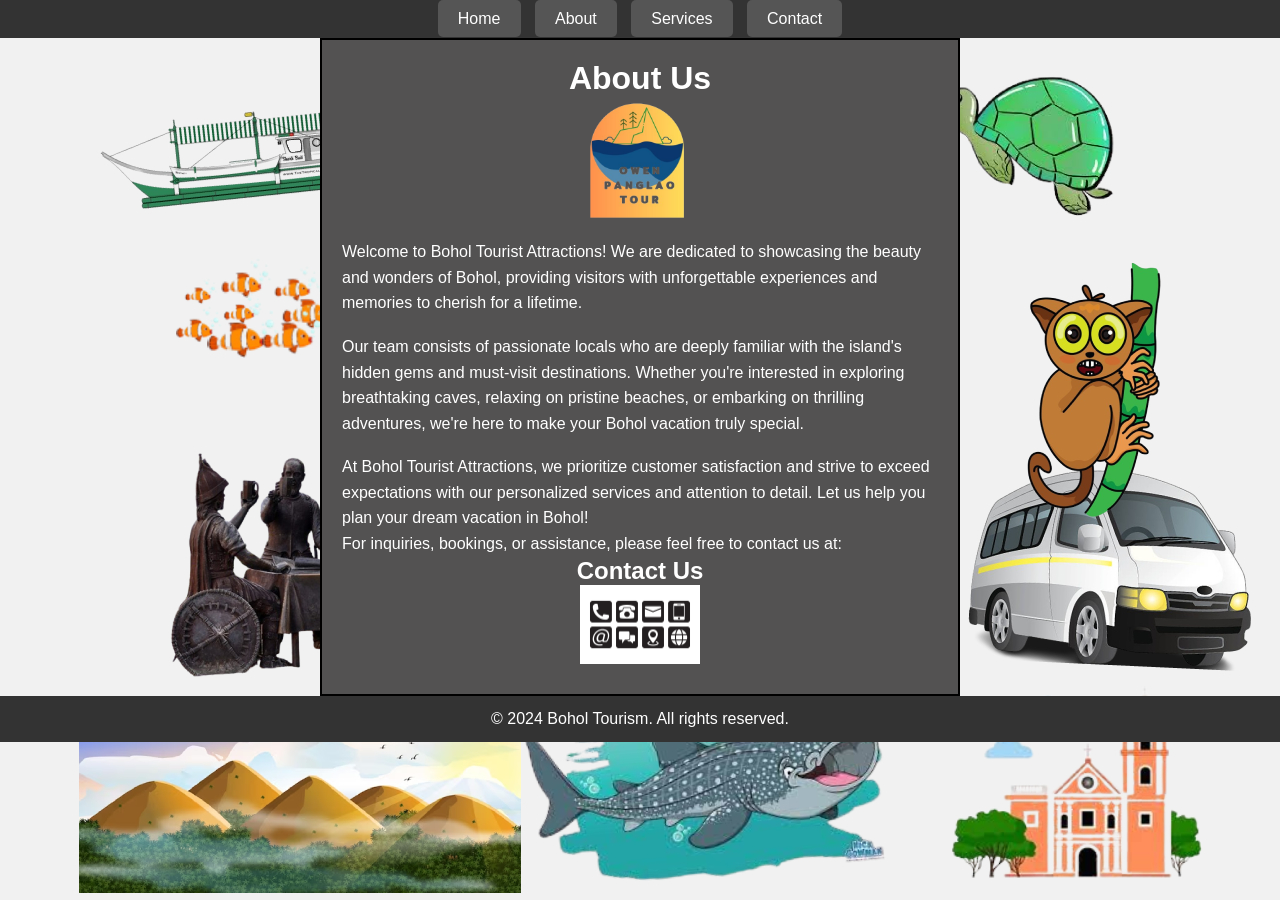
<file: Abayan Prelim/about.html>
<!DOCTYPE html>
<html lang="en">
<head>
<meta charset="utf-8">
<meta name="viewport" content="width=device-width, initial-scale=1">
<title>About Us - Bohol Tourist Attractions</title>
<link rel="stylesheet" href="style.css">
</head>
<body>
    <div class="top-bar">
        <a href="home.html" class="active">Home</a>
        <a href="about.html"class="active">About</a>
        <a href="services.html"class="active">Services</a>
        <a href="contact.html"class="active">Contact</a>
      </div>
<div class="container">
  <h1>About Us</h1>
  <div class="alogo"><center>
    <a href="home.html"><img src="././assets/pics/logo.png"></a></center>
   </div>
  <p>Welcome to Bohol Tourist Attractions! We are dedicated to showcasing the beauty and wonders of Bohol, providing visitors with unforgettable experiences and memories to cherish for a lifetime.</p>
  <br>
  <p>Our team consists of passionate locals who are deeply familiar with the island's hidden gems and must-visit destinations. Whether you're interested in exploring breathtaking caves, relaxing on pristine beaches, or embarking on thrilling adventures, we're here to make your Bohol vacation truly special.</p>
  <br>
  <p>At Bohol Tourist Attractions, we prioritize customer satisfaction and strive to exceed expectations with our personalized services and attention to detail. Let us help you plan your dream vacation in Bohol!</p>
  <p>For inquiries, bookings, or assistance, please feel free to contact us at:</p>
  <h2>Contact Us</h2>
  <div class="logo">
 <a href="contact.html"><img src="././assets/pics/contact.jpg"></a></div>
</div>
<footer>
    <div class="footer">
        <center>
      <p>&copy; 2024 Bohol Tourism. All rights reserved.</p>
      </center>
    </div>
  </footer>

</body>
</html>
</file>
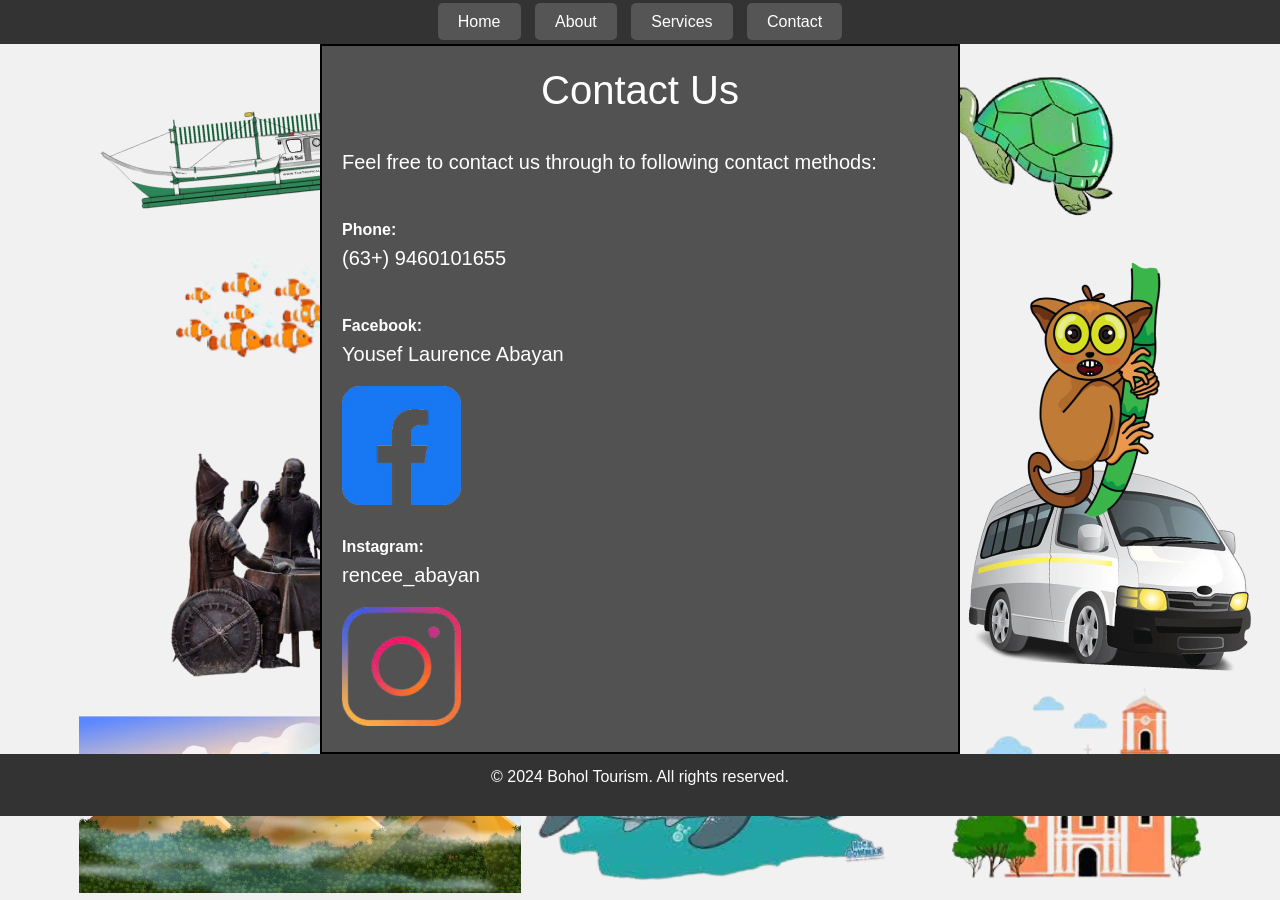
<file: Abayan Prelim/contact.html>
<!doctype html>
<html lang="en">
    <head>
        <meta charset="utf-8">
<meta name="viewport" content="width=device-width, initial-scale=1">
<link href="https://cdn.jsdelivr.net/npm/bootstrap@5.2.3/dist/css/bootstrap.min.css" rel="stylesheet" integrity="sha384-rbsA2VBKQhggwzxH7pPCaAqO46MgnOM80zW1RWuH61DGLwZJEdK2Kadq2F9CUG65" crossorigin="anonymous">
<link rel="stylesheet" href="style.css"/>
<link rel="stylesheet" href="https://cdn.jsdelivr.net/npm/@splidejs/splide@4.1.4/dist/css/splide.min.css">
</head>
<title>Services</title>
<div class="top-bar">
  <a href="home.html" class="active">Home</a>
  <a href="about.html"class="active">About</a>
  <a href="services.html"class="active">Services</a>
  <a href="contact.html"class="active">Contact</a>
</div>
<div class="container">
                <h1>Contact Us</h1>
                <br>
                <p class="lead">Feel free to contact us through to following contact methods:</p>
                <br>
                <strong>Phone:</strong><p class="lead"> (63+) 9460101655</p>
                <br>
                <strong>Facebook: </strong><p class="lead"> Yousef Laurence Abayan</p>
        
                <div class="flogo">
                  <a href="https://www.facebook.com/youseflaurence.abayan.52/"><img src="././assets/pics/Fb.png"></a>
                 </div>
              <br>
              <strong>Instagram:</strong><p class="lead"> rencee_abayan</p>
              
              <div class="ilogo">
                <a href="https://www.instagram.com/rencee_abayan/"><img src="././assets/pics/Insta.png"></a>
               </div>
              </div>
              </div>
              <footer>
                <div class="footer">
                    <center>
                  <p>&copy; 2024 Bohol Tourism. All rights reserved.</p>
                  </center>
                </div>
              </footer>
        </body>
 </html>
</file>
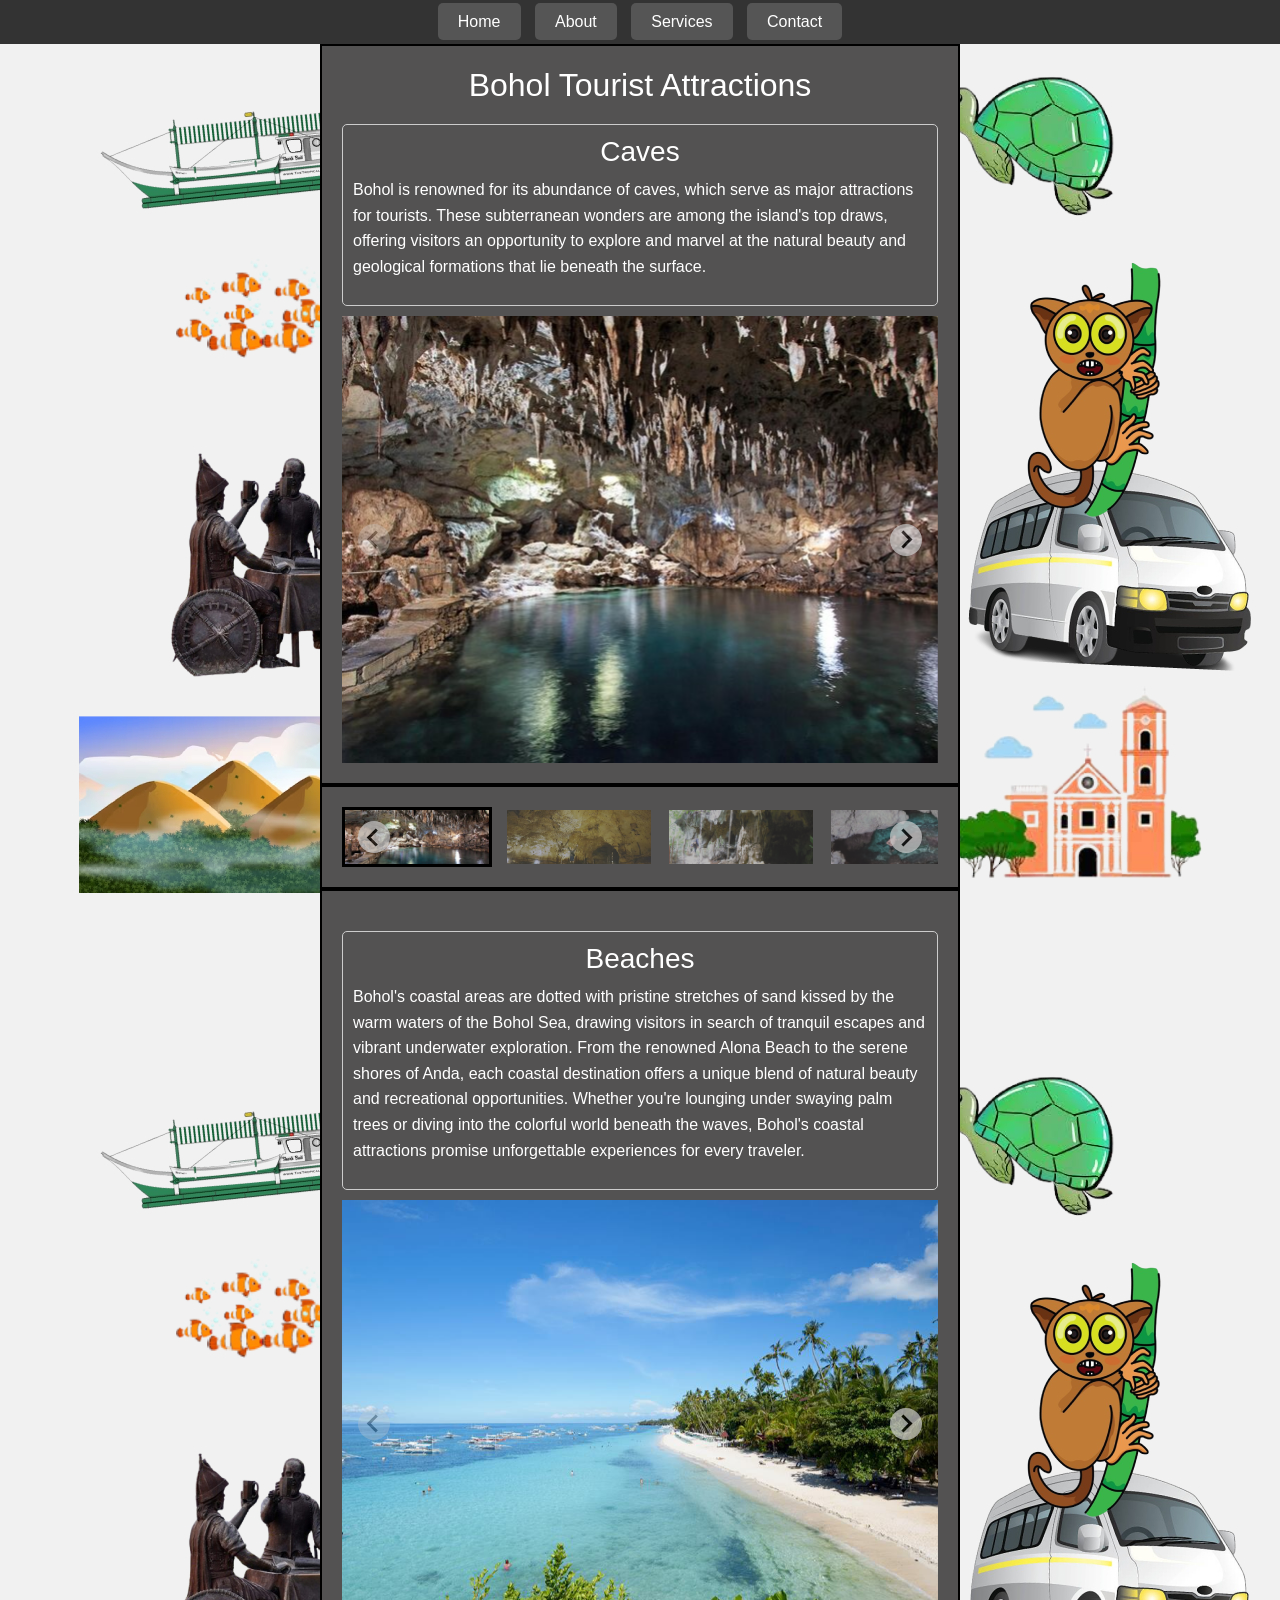
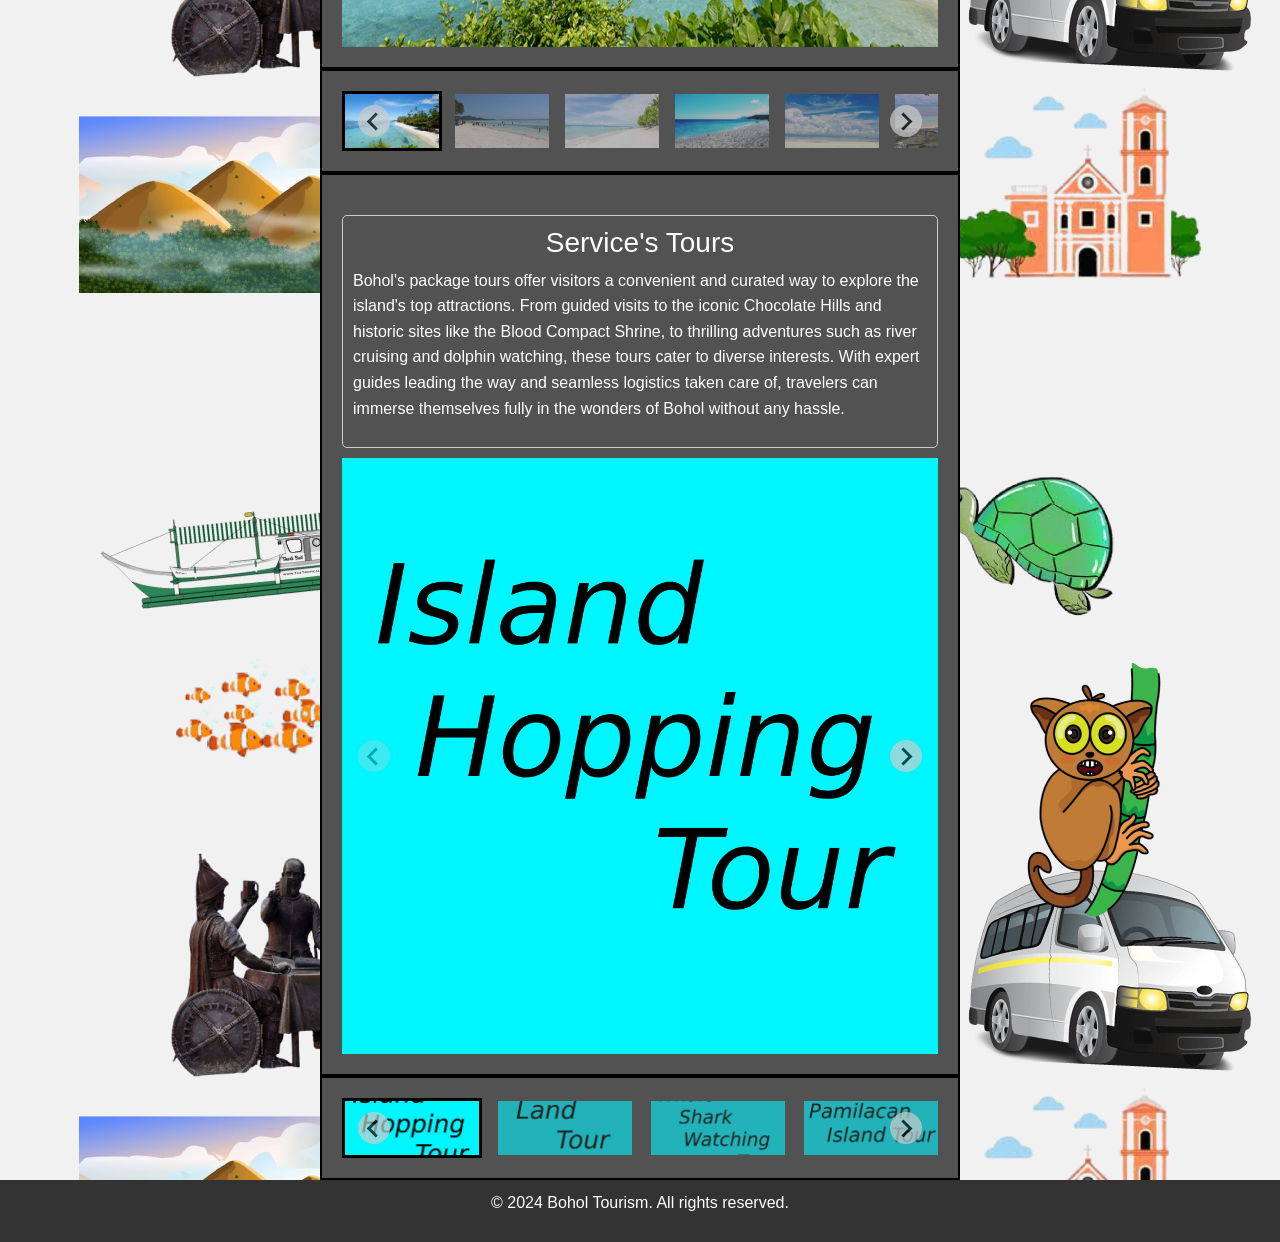
<file: Abayan Prelim/home.html>
<!DOCTYPE html>
<html lang="en">
<head>
<meta charset="utf-8">
<meta name="viewport" content="width=device-width, initial-scale=1">
<title>Discussion 101</title>
<style>
  body {
    background-image: url("././assets/images/Background.jpg");
    background-size: cover;
    background-repeat: no-repeat;
    background-position: end;
    margin: 0;
    padding: 0;
    height: 100vh; 
  }
</style>
<link href="https://cdn.jsdelivr.net/npm/bootstrap@5.2.3/dist/css/bootstrap.min.css" rel="stylesheet" integrity="sha384-rbsA2VBKQhggwzxH7pPCaAqO46MgnOM80zW1RWuH61DGLwZJEdK2Kadq2F9CUG65" crossorigin="anonymous">
<link rel="stylesheet" href="style.css"/>
<link rel="stylesheet" href="https://cdn.jsdelivr.net/npm/@splidejs/splide@4.1.4/dist/css/splide.min.css">
</head>
<body>

  <div class="top-bar">
    <a href="home.html" class="active">Home</a>
    <a href="about.html"class="active">About</a>
    <a href="services.html"class="active">Services</a>
    <a href="contact.html"class="active">Contact</a>
  </div>
<div class="container">
  <h2><center>Bohol Tourist Attractions</center></h2>
  <div class="tourist-spots">
    <div class="tourist-spot">
      <h3>Caves</h3>
      <p>Bohol is renowned for its abundance of caves, which serve as major attractions for tourists. These subterranean wonders are among the island's top draws, offering visitors an opportunity to explore and marvel at the natural beauty and geological formations that lie beneath the surface.</p>
    </div>
    <section id="image-carousel" class="splide" aria-label="Beautiful Images">
      <div class="splide__track">
        <ul class="splide__list">
          <li class="splide__slide">
            <a href="https://hinagdanancave.com/"><img src="././assets/pics/Hcave.jpg"></a>
          </li>
          <li class="splide__slide">
            <a href="https://www.aroundbohol.com/best-spelunking-caves-in-bohol/kangcaramel-cave/"><img src="././assets/pics/Kcave.jpg"></a>
          </li>
          <li class="splide__slide">
            <a href="https://www.easybook.com/tour/destination/philippines/bohol/bohol/lamanok-caves"><img src="././assets/pics/Lcave.jpg"></a>
          </li>
          <li class="splide__slide">
            <a href="https://guidetothephilippines.ph/destinations-and-attractions/cabagnow-cave"><img src="././assets/pics/Ccave.jpg"></a>
          </li>
        </ul>
      </div>
    </section>
  </div>
</div>

<div class="container">
  <section id="Thumbnail-carousel" class="splide" aria-label="Thumbnail Images">
    <div class="splide__track">
      <ul class="splide__list">
        <li class="splide__slide">
          <img src="././assets/pics/Hcave.jpg" alt="">
        </li>
        <li class="splide__slide">
          <img src="././assets/pics/Kcave.jpg" alt="">
        </li>
        <li class="splide__slide">
          <img src="././assets/pics/Lcave.jpg" alt="">
        </li>
        <li class="splide__slide">
            <img src="././assets/pics/Ccave.jpg" alt="">
          </li>
      </ul>
    </div>
  </section>
</div>

<div class="container">
  <div class="tourist-spots">
    <div class="tourist-spot">
      <h3>Beaches</h3>
      <p>Bohol's coastal areas are dotted with pristine stretches of sand kissed by the warm waters of the Bohol Sea, drawing visitors in search of tranquil escapes and vibrant underwater exploration. From the renowned Alona Beach to the serene shores of Anda, each coastal destination offers a unique blend of natural beauty and recreational opportunities. Whether you're lounging under swaying palm trees or diving into the colorful world beneath the waves, Bohol's coastal attractions promise unforgettable experiences for every traveler.</p>
    </div>
    <section id="image-carousel2" class="splide" aria-label="Beautiful Images">
      <div class="splide__track">
        <ul class="splide__list">
          <li class="splide__slide">
            <a href="https://www.tripadvisor.com.ph/Attraction_Review-g1036817-d2646616-Reviews-Alona_Beach-Panglao_Island_Bohol_Province_Visayas.html"><img src="././assets/pics/Abeach.jpg"></a>
          </li>
          <li class="splide__slide">
            <a href="https://www.tripadvisor.com.ph/Hotel_Review-g294259-d3320092-Reviews-Anda_de_Boracay_White_Sand_Beach_Resort-Bohol_Island_Bohol_Province_Visayas.html"><img src="././assets/pics/ADBbeach.jpg"></a>
          </li>
          <li class="splide__slide">
            <a href="https://www.tripadvisor.com.ph/Attraction_Review-g1036817-d4168308-Reviews-Dumaluan_Beach-Panglao_Island_Bohol_Province_Visayas.html"><img src="././assets/pics/Dbeach.jpg"></a>
          </li>
          <li class="splide__slide">
            <a href="https://www.tripadvisor.com.ph/Attraction_Review-g1439399-d7142287-Reviews-Canuba_Beach-Jagna_Bohol_Island_Bohol_Province_Visayas.html"><img src="././assets/pics/Cbeach.jpg"></a>
          </li>
          <li class="splide__slide">
            <a href="https://www.tripadvisor.com.ph/Attraction_Review-g1036817-d4014251-Reviews-Doljo_Beach-Panglao_Island_Bohol_Province_Visayas.html"><img src="././assets/pics/Dobeach.jpg"></a>
          </li>
          <li class="splide__slide">
            <a href="https://www.philippinebeaches.org/momo-beach-bohol-important-tips/"><img src="././assets/pics/Mbeach.jpg"></a>
          </li>
        </ul>
      </div>
    </section>
  </div>
</div>

<div class="container">
  <section id="Thumbnail-carousel2" class="splide" aria-label="Thumbnail Images">
    <div class="splide__track">
      <ul class="splide__list">
        <li class="splide__slide">
          <img src="././assets/pics/Abeach.jpg" alt="">
        </li>
        <li class="splide__slide">
          <img src="././assets/pics/ADBbeach.jpg" alt="">
        </li>
        <li class="splide__slide">
          <img src="././assets/pics/Dbeach.jpg" alt="">
        </li>
        <li class="splide__slide">
            <img src="././assets/pics/Cbeach.jpg" alt="">
          </li>
          <li class="splide__slide">
            <img src="././assets/pics/Dobeach.jpg" alt="">
          </li>
          <li class="splide__slide">
            <img src="././assets/pics/Mbeach.jpg" alt="">
          </li>
      </ul>
    </div>
  </section>
</div>
<div class="container">
    <div class="tourist-spots">
      <div class="tourist-spot">
        <h3>Service's Tours</h3>
        <p>Bohol's package tours offer visitors a convenient and curated way to explore the island's top attractions. From guided visits to the iconic Chocolate Hills and historic sites like the Blood Compact Shrine, to thrilling adventures such as river cruising and dolphin watching, these tours cater to diverse interests. With expert guides leading the way and seamless logistics taken care of, travelers can immerse themselves fully in the wonders of Bohol without any hassle.</p>
      </div>
      <section id="image-carousel3" class="splide" aria-label="Beautiful Images">
        <div class="splide__track">
          <ul class="splide__list">
            <li class="splide__slide">
              <a href="Islandhopping.html"><img src="././assets/pics/New Project (7).jpg"></a>
            </li>
            <li class="splide__slide">
              <a href="Landtour.html"><img src="././assets/pics/New Project (8).jpg"></a>
            </li>
            <li class="splide__slide">
              <a href="whaleshark.html"><img src="././assets/pics/New Project (9).jpg"></a>
            </li>
            <li class="splide__slide">
              <a href="pamilacan.html"><img src="././assets/pics/New Project (10).jpg"></a>
            </li>
          </ul>
        </div>
      </section>
    </div>
  </div>
  
  <div class="container">
    <section id="Thumbnail-carousel3" class="splide" aria-label="Thumbnail Images">
      <div class="splide__track">
        <ul class="splide__list">
          <li class="splide__slide">
            <img src="././assets/pics/New Project (7).jpg" alt="">
          </li>
          <li class="splide__slide">
            <img src="././assets/pics/New Project (8).jpg" alt="">
          </li>
          <li class="splide__slide">
            <img src="././assets/pics/New Project (9).jpg" alt="">
          </li>
          <li class="splide__slide">
              <img src="././assets/pics/New Project (10).jpg" alt="">
            </li>
        </ul>
      </div>
    </section>
  </div>
  <footer>
    <div class="footer">
        <center>
      <p>&copy; 2024 Bohol Tourism. All rights reserved.</p>
      </center>
    </div>
  </footer>


<script src="https://cdn.jsdelivr.net/npm/@splidejs/splide@4.1.4/dist/js/splide.min.js"></script>
<script>
  document.addEventListener('DOMContentLoaded', function () {
    var main1 = new Splide('#image-carousel', {
      pagination: false,
      arrows: true, // Add arrows for navigation
    });

    var thumbnails1 = new Splide('#Thumbnail-carousel', {
      fixedWidth: 150,
      fixedHeight: 60,
      gap: 12,
      rewind: true,
      pagination: false,
      isNavigation: true,
      breakpoints: {
        600: {
          fixedWidth: 60,
          fixedHeight: 44,
        },
      },
    });

    main1.sync(thumbnails1);
    main1.mount();
    thumbnails1.mount();

    var main2 = new Splide('#image-carousel2', {
      pagination: false,
      arrows: true, // Add arrows for navigation
    });

    var thumbnails2 = new Splide('#Thumbnail-carousel2', {
      fixedWidth: 100,
      fixedHeight: 60,
      gap: 10,
      rewind: true,
      pagination: false,
      isNavigation: true,
      breakpoints: {
        600: {
          fixedWidth: 60,
          fixedHeight: 44,
        },
      },
    });

    main2.sync(thumbnails2);
    main2.mount();
    thumbnails2.mount();

    var main3 = new Splide('#image-carousel3', {
      pagination: false,
      arrows: true, // Add arrows for navigation
    });

    var thumbnails3 = new Splide('#Thumbnail-carousel3', {
      fixedWidth: 140,
      fixedHeight: 60,
      gap: 13,
      rewind: true,
      pagination: false,
      isNavigation: true,
      breakpoints: {
        600: {
          fixedWidth: 60,
          fixedHeight: 44,
        },
      },
    });

    main3.sync(thumbnails3);
    main3.mount();
    thumbnails3.mount();
  });
</script>
  </body>
  </html>
</file>
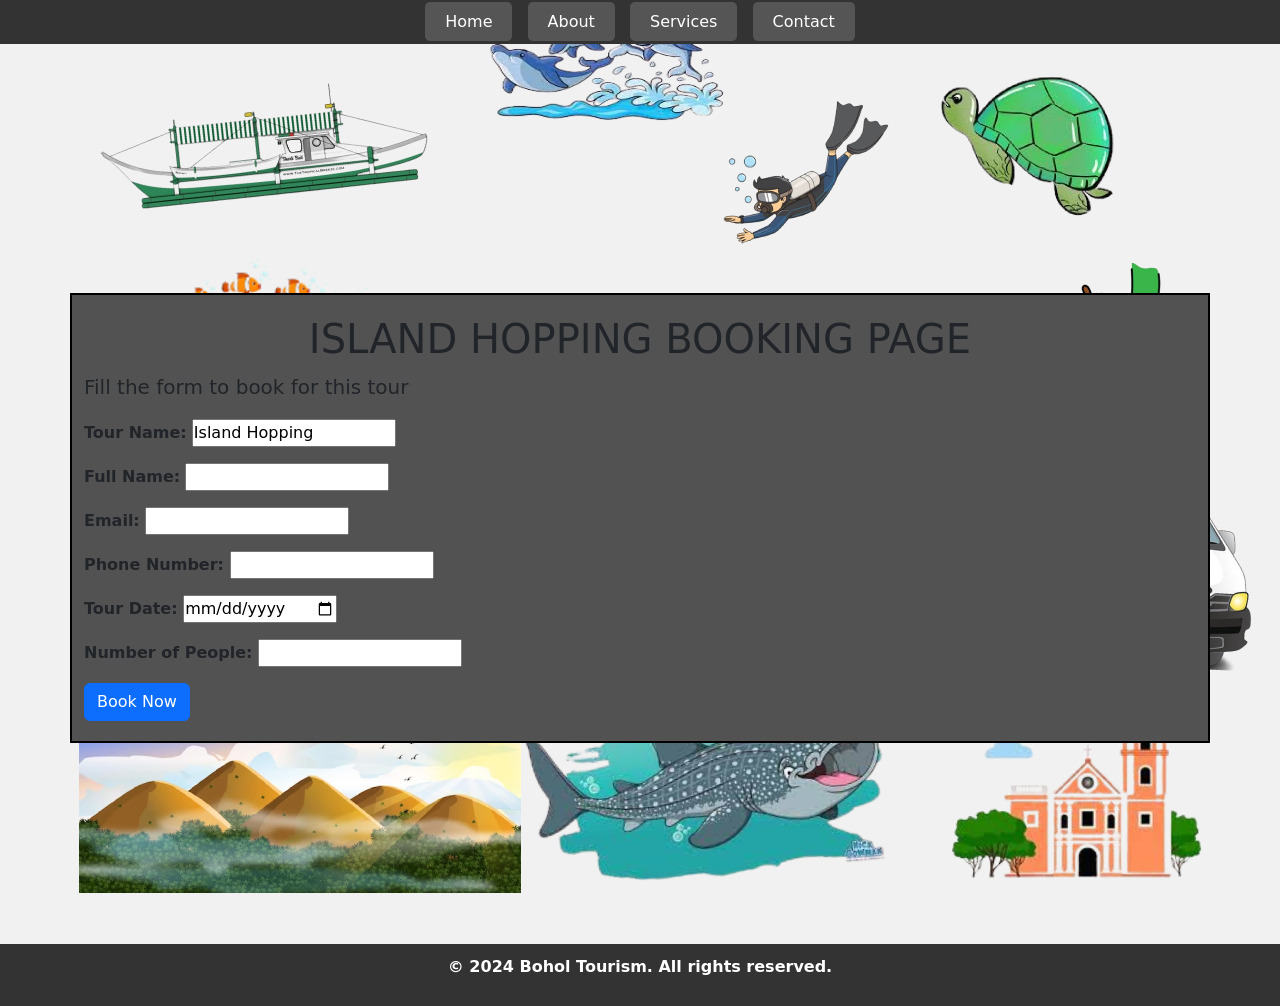
<file: Abayan Prelim/Islandhopping.html>
<html lang="en">
    <head>
      <meta charset="UTF-8">
      <meta name="viewport" content="width=device-width, initial-scale=1.0">
      <title>Your Website</title>
      <link rel="stylesheet" href="style.css">
      <link rel="stylesheet" href="https://cdn.jsdelivr.net/npm/bootstrap@5.3.0/dist/css/bootstrap.min.css">
      <script>
        function submitForm() {
          document.getElementById("fullName").value = "";
          document.getElementById("email").value = "";
          document.getElementById("phone").value = "";
          document.getElementById("tourDate").value = "";
          document.getElementById("numberOfPeople").value = "";
    

          alert("Booking successful! Your tour has been booked.We'll call you as soon as possible for billing and confirmation");
        }
      </script>
    </head>
    <body>
      <div class="top-bar">
        <a href="home.html" class="active">Home</a>
        <a href="about.html"class="active">About</a>
        <a href="services.html"class="active">Services</a>
        <a href="contact.html"class="active">Contact</a>
      </div>
      
      <div class="context">
      <div id="content" class="container mt-5">
        <h1>ISLAND HOPPING BOOKING PAGE</h1>
        <p class="lead">Fill the form to book for this tour</p>
        <form action="#" method="post" onsubmit="event.preventDefault(); submitForm();">
      <div class="mb-3">
        <label for="tourName"><strong>Tour Name:</strong></label>
        <input type="text" id="tourName" name="tourName" value="Island Hopping" readonly>
      </div><div class="mb-3">
      <label for="fullName"><strong>Full Name:</strong></label>
      <input type="text" id="fullName" name="fullName" required><br>
    </div><div class="mb-3">
      <label for="email"><strong>Email:</label>
      <input type="email" id="email" name="email" required><br>
    </div><div class="mb-3">
      <label for="phone"><strong>Phone Number:</strong></label>
      <input type="tel" id="phone" name="phone" required><br>
    </div><div class="mb-3">
      <label for="tourDate"><strong>Tour Date:</strong></label>
      <input type="date" id="tourDate" name="tourDate" required><br>
    </div><div class="mb-3">
      <label for="numberOfPeople"><strong>Number of People:</strong></label>
      <input type="number" id="numberOfPeople" name="numberOfPeople" min="1" required><br>
    </div>
      <button type="submit" class="btn btn-primary">Book Now</button>
        </form>
      </div>
    </div>
    </div>
    <footer>
      <div class="footer">
          <center>
        <p>&copy; 2024 Bohol Tourism. All rights reserved.</p>
        </center>
      </div>
    </footer>
    </body.i>
    </html></h1>
</file>
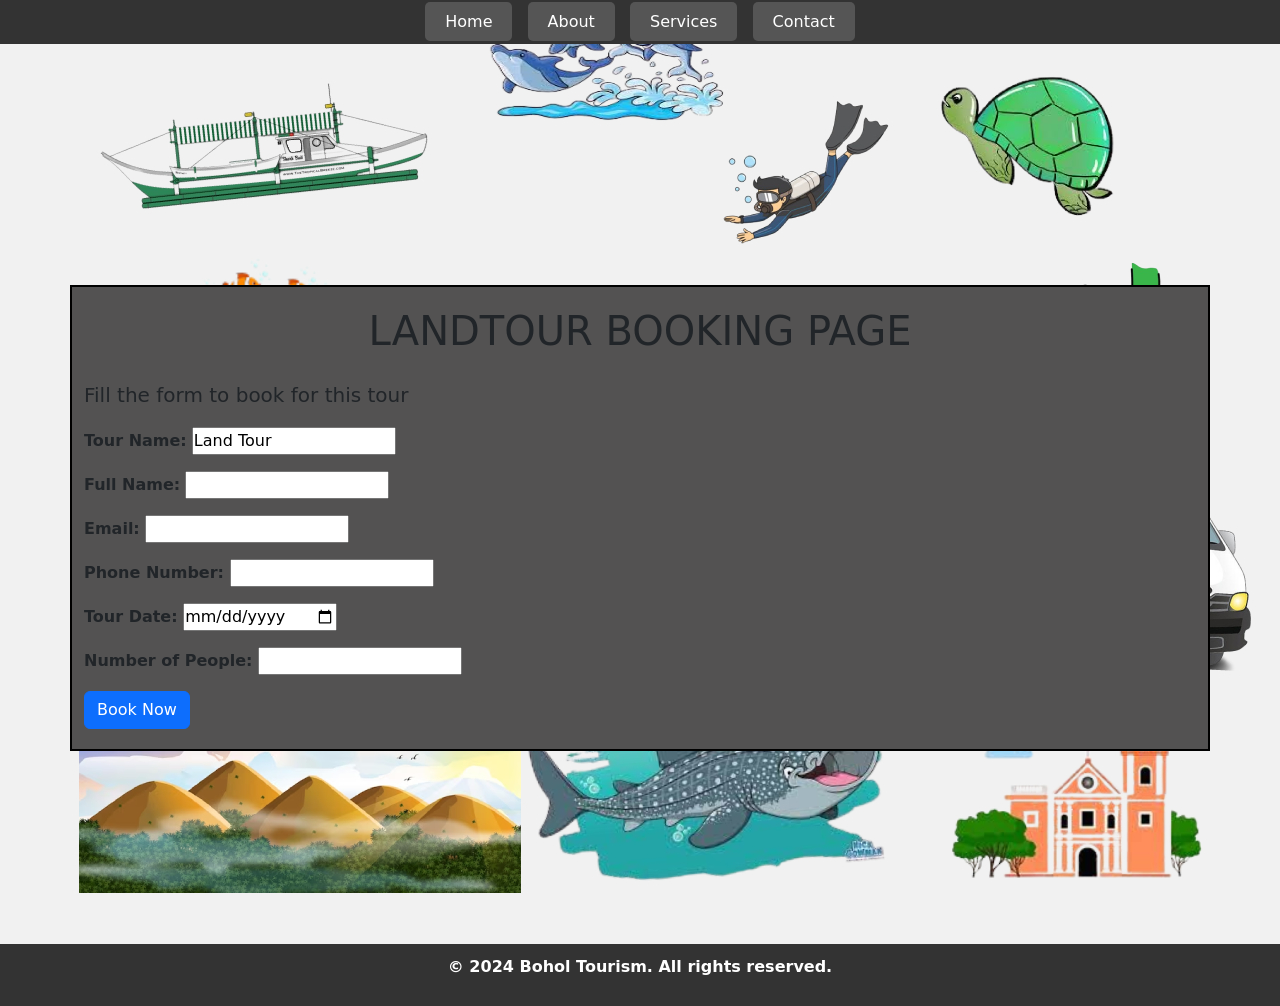
<file: Abayan Prelim/Landtour.html>
<html lang="en">
    <head>
      <meta charset="UTF-8">
      <meta name="viewport" content="width=device-width, initial-scale=1.0">
      <title>Your Website</title>
      <link rel="stylesheet" href="style.css">
      <link rel="stylesheet" href="https://cdn.jsdelivr.net/npm/bootstrap@5.3.0/dist/css/bootstrap.min.css">
      <script>
        function submitForm() {
          document.getElementById("fullName").value = "";
          document.getElementById("email").value = "";
          document.getElementById("phone").value = "";
          document.getElementById("tourDate").value = "";
          document.getElementById("numberOfPeople").value = "";
    

          alert("Booking successful! Your tour has been booked.We'll call you as soon as possible for billing and confirmation");
        }
      </script>
    </head>
    <body class="body2">
    
      <div class="top-bar">
        <a href="home.html" class="active">Home</a>
        <a href="about.html"class="active">About</a>
        <a href="services.html"class="active">Services</a>
        <a href="contact.html"class="active">Contact</a>
      </div>
      
      <div class="context">
  <div id="content" class="container mt-5">
    <h1 class="mb-4">LANDTOUR BOOKING PAGE</h1>
    <p class="lead">Fill the form to book for this tour</p>
    <form action="#" method="post" onsubmit="event.preventDefault(); submitForm();">
      <div class="mb-3">
        <label for="tourName"><strong>Tour Name:</strong></label>
        <input type="text" id="tourName" name="tourName" value="Land Tour" readonly>
      </div><div class="mb-3">
      <label for="fullName"><strong>Full Name:</strong></label>
      <input type="text" id="fullName" name="fullName" required><br>
    </div><div class="mb-3">
      <label for="email"><strong>Email:</label>
      <input type="email" id="email" name="email" required><br>
    </div><div class="mb-3">
      <label for="phone"><strong>Phone Number:</strong></label>
      <input type="tel" id="phone" name="phone" required><br>
    </div><div class="mb-3">
      <label for="tourDate"><strong>Tour Date:</strong></label>
      <input type="date" id="tourDate" name="tourDate" required><br>
    </div><div class="mb-3">
      <label for="numberOfPeople"><strong>Number of People:</strong></label>
      <input type="number" id="numberOfPeople" name="numberOfPeople" min="1" required><br>
    </div>
      <button type="submit" class="btn btn-primary">Book Now</button>
        </form>
    </div>
  </form>
  </div>
</div>
</div>
<footer>
  <div class="footer">
      <center>
    <p>&copy; 2024 Bohol Tourism. All rights reserved.</p>
    </center>
  </div>
</footer>
</body>
</html>
</file>
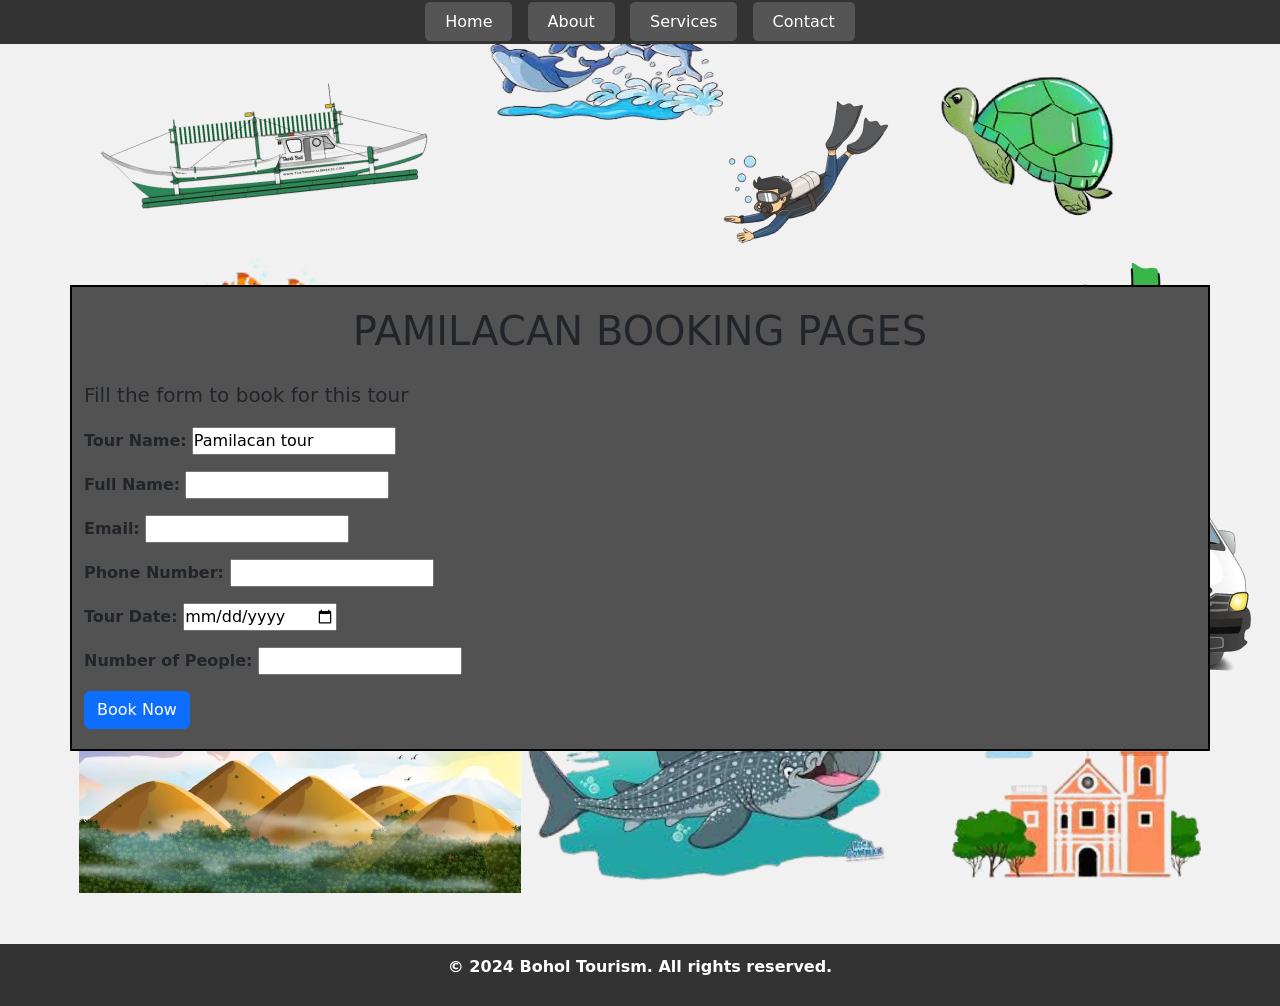
<file: Abayan Prelim/pamilacan.html>
<html lang="en">
    <head>
      <meta charset="UTF-8">
      <meta name="viewport" content="width=device-width, initial-scale=1.0">
      <title>Your Website</title>
      <link rel="stylesheet" href="style.css">
      <link rel="stylesheet" href="https://cdn.jsdelivr.net/npm/bootstrap@5.3.0/dist/css/bootstrap.min.css">
      <script>
        function submitForm() {
          document.getElementById("fullName").value = "";
          document.getElementById("email").value = "";
          document.getElementById("phone").value = "";
          document.getElementById("tourDate").value = "";
          document.getElementById("numberOfPeople").value = "";
    

          alert("Booking successful! Your tour has been booked.We'll call you as soon as possible for billing and confirmation");
        }
      </script>
    </head>
    <body class="body2">
    
      <div class="top-bar">
        <a href="home.html" class="active">Home</a>
        <a href="about.html"class="active">About</a>
        <a href="services.html"class="active">Services</a>
        <a href="contact.html"class="active">Contact</a>
      </div>
      
      <div class="context">
  <div id="content" class="container mt-5">
    <h1 class="mb-4">PAMILACAN BOOKING PAGES</h1>
    <p class="lead">Fill the form to book for this tour</p>
    <form action="#" method="post" onsubmit="event.preventDefault(); submitForm();">
      <div class="mb-3">
        <label for="tourName"><strong>Tour Name:</strong></label>
        <input type="text" id="tourName" name="tourName" value="Pamilacan tour" readonly>
      </div><div class="mb-3">
      <label for="fullName"><strong>Full Name:</strong></label>
      <input type="text" id="fullName" name="fullName" required><br>
    </div><div class="mb-3">
      <label for="email"><strong>Email:</label>
      <input type="email" id="email" name="email" required><br>
    </div><div class="mb-3">
      <label for="phone"><strong>Phone Number:</strong></label>
      <input type="tel" id="phone" name="phone" required><br>
    </div><div class="mb-3">
      <label for="tourDate"><strong>Tour Date:</strong></label>
      <input type="date" id="tourDate" name="tourDate" required><br>
    </div><div class="mb-3">
      <label for="numberOfPeople"><strong>Number of People:</strong></label>
      <input type="number" id="numberOfPeople" name="numberOfPeople" min="1" required><br>
    </div>
      <button type="submit" class="btn btn-primary">Book Now</button>
        </form>
    </div>
  </form>
  </div>
</div>
</div>
<footer>
  <div class="footer">
      <center>
    <p>&copy; 2024 Bohol Tourism. All rights reserved.</p>
    </center>
  </div>
</footer>
</body>
</html>
</file>
<file: style.css>
* {
    margin: 0;
    padding: 0;
    box-sizing: border-box;
  }
  
  /* Style for the top bar */
  .top-bar {
    background-color: #333;
    color: #fff;
    padding: 10px;
    text-align: center;
  }
  
  /* Style for the navigation links */
  .top-bar a {
    color: #fff;
    text-decoration: none;
    padding: 10px 20px;
    margin: 0 5px;
    border-radius: 5px;
  }
  
  /* Style for the active link */
  .top-bar a.active {
    background-color: #555;
  }
  
  /* Style for the content section */
  .content {
    color: #fff;
    text-decoration: none;
    padding: 20px;
  }
  
  /* Style for the tourist spots */
  .tourist-spots {
    margin-top: 20px;
  }
  
  /* Style for individual tourist spot */
  .tourist-spot {
    border: 1px solid #ccc;
    border-radius: 5px;
    padding: 10px;
    margin-bottom: 10px;
  }
  .splide__slide img {
    width: 100%;
    height: 100%;
    object-fit: cover;
  }
  
    ul{
      list-style-type:none;
    }
    .container{
      width:50%;
      border: 2px solid #000000;
  padding: 20px;
  background-color: #535252;
    }
    .splide__slide {
        opacity: 0.6;
        transition: opacity 0.5s ease;
      }
      
      .splide__slide.is-active {
        opacity: 1;
      }


      .content2 {
        padding: 20px;
      }
      
      /* Style for the tourist spots */
      .tourist-spots2 {
        margin-top: 20px;
      }
      
      /* Style for individual tourist spot */
      .tourist-spot2 {
        border: 1px solid #ccc;
        border-radius: 5px;
        padding: 10px;
        margin-bottom: 10px;
      }
      .splide__slide2 img {
        width: 100%;
        height: 100%;
        object-fit: cover;
      }
      
        ul{
          list-style-type:none;
        }
        .container2{
          width:50%;
        }
        .splide__slide2 {
            opacity: 0.6;
            transition: opacity 0.5s ease;
          }
          
          .splide__slide2.is-active {
            opacity: 1;
    }
    footer{
        background-color: #333;
    color: #fff;
    padding: 10px;
    text-align: center;
  }
  body {
    color: #fff;
    text-decoration: none;
    font-family: Arial, sans-serif;
    background-image: url("././assets/pics/login.jpg");
    background-size: cover;
    background-repeat: repeat;
    background-position: center;
    margin: 0;
    padding: 0;
    height: 100vh; 
  }
  
  .container {
    max-width: 800px;
    margin: 0 auto;
    padding: 20px;
  }
  
  h1, h2, h3 {
    text-align: center;
  }
  
  p {
    line-height: 1.6;
  }
  body {
  font-family: Arial, sans-serif;
  margin: 0;
  padding: 0;
}

.container {
  max-width: 800px;
  margin: 0 auto;
  padding: 20px;
}

h1 {
  text-align: center;
}

.logo {
  text-align: center;
  margin-bottom: 20px;
}

.logo img {
  width: 100px; /* Adjust size as needed */
  height: auto;
}
.logo {
  text-align: center;
  margin-bottom: 1%;
}

.logo img {
  width: 20%;
  height: auto;
}

.flogo {
  margin-bottom: 1%;
}

.flogo img {
  width: 20%;
  height: auto;
}
.ilogo {
  margin-bottom: 1%;
}

.ilogo img {
  width: 20%;
  height: auto;
}
.context {
      display: flex;
      justify-content: center;
      align-items: center;
      height: 100vh;
}
.alogo {
  margin-bottom: 1%;
}

.alogo img {
  width: 20%;
  height: auto;
}
</file>
<file: Abayan Prelim/style.css>
* {
    margin: 0;
    padding: 0;
    box-sizing: border-box;
  }
  
  /* Style for the top bar */
  .top-bar {
    background-color: #333;
    color: #fff;
    padding: 10px;
    text-align: center;
  }
  
  /* Style for the navigation links */
  .top-bar a {
    color: #fff;
    text-decoration: none;
    padding: 10px 20px;
    margin: 0 5px;
    border-radius: 5px;
  }
  
  /* Style for the active link */
  .top-bar a.active {
    background-color: #555;
  }
  
  /* Style for the content section */
  .content {
    color: #fff;
    text-decoration: none;
    padding: 20px;
  }
  
  /* Style for the tourist spots */
  .tourist-spots {
    margin-top: 20px;
  }
  
  /* Style for individual tourist spot */
  .tourist-spot {
    border: 1px solid #ccc;
    border-radius: 5px;
    padding: 10px;
    margin-bottom: 10px;
  }
  .splide__slide img {
    width: 100%;
    height: 100%;
    object-fit: cover;
  }
  
    ul{
      list-style-type:none;
    }
    .container{
      width:50%;
      border: 2px solid #000000;
  padding: 20px;
  background-color: #535252;
    }
    .splide__slide {
        opacity: 0.6;
        transition: opacity 0.5s ease;
      }
      
      .splide__slide.is-active {
        opacity: 1;
      }


      .content2 {
        padding: 20px;
      }
      
      /* Style for the tourist spots */
      .tourist-spots2 {
        margin-top: 20px;
      }
      
      /* Style for individual tourist spot */
      .tourist-spot2 {
        border: 1px solid #ccc;
        border-radius: 5px;
        padding: 10px;
        margin-bottom: 10px;
      }
      .splide__slide2 img {
        width: 100%;
        height: 100%;
        object-fit: cover;
      }
      
        ul{
          list-style-type:none;
        }
        .container2{
          width:50%;
        }
        .splide__slide2 {
            opacity: 0.6;
            transition: opacity 0.5s ease;
          }
          
          .splide__slide2.is-active {
            opacity: 1;
    }
    footer{
        background-color: #333;
    color: #fff;
    padding: 10px;
    text-align: center;
  }
  body {
    color: #fff;
    text-decoration: none;
    font-family: Arial, sans-serif;
    background-image: url("././assets/pics/login.jpg");
    background-size: cover;
    background-repeat: repeat;
    background-position: center;
    margin: 0;
    padding: 0;
    height: 100vh; 
  }
  
  .container {
    max-width: 800px;
    margin: 0 auto;
    padding: 20px;
  }
  
  h1, h2, h3 {
    text-align: center;
  }
  
  p {
    line-height: 1.6;
  }
  body {
  font-family: Arial, sans-serif;
  margin: 0;
  padding: 0;
}

.container {
  max-width: 800px;
  margin: 0 auto;
  padding: 20px;
}

h1 {
  text-align: center;
}

.logo {
  text-align: center;
  margin-bottom: 20px;
}

.logo img {
  width: 100px; /* Adjust size as needed */
  height: auto;
}
.logo {
  text-align: center;
  margin-bottom: 1%;
}

.logo img {
  width: 20%;
  height: auto;
}

.flogo {
  margin-bottom: 1%;
}

.flogo img {
  width: 20%;
  height: auto;
}
.ilogo {
  margin-bottom: 1%;
}

.ilogo img {
  width: 20%;
  height: auto;
}
.context {
      display: flex;
      justify-content: center;
      align-items: center;
      height: 100vh;
}
.alogo {
  margin-bottom: 1%;
}

.alogo img {
  width: 20%;
  height: auto;
}
</file>
